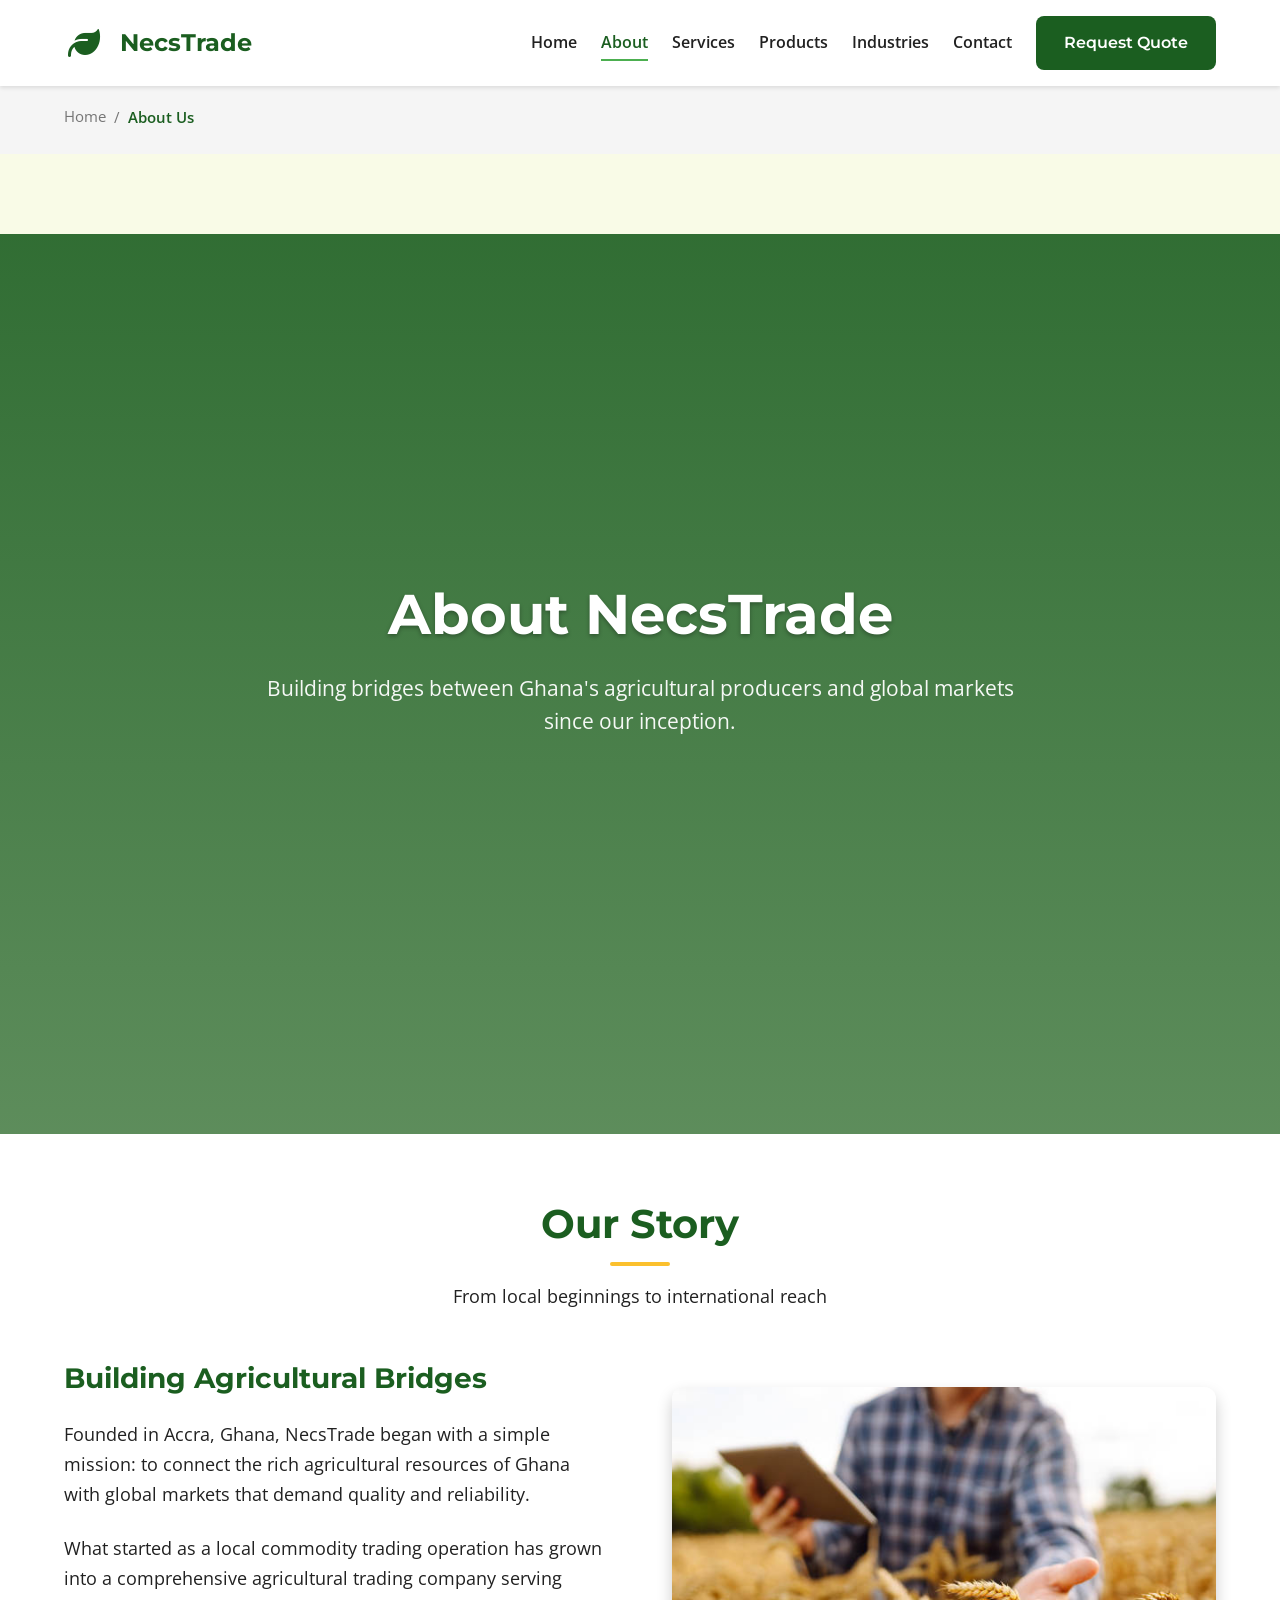
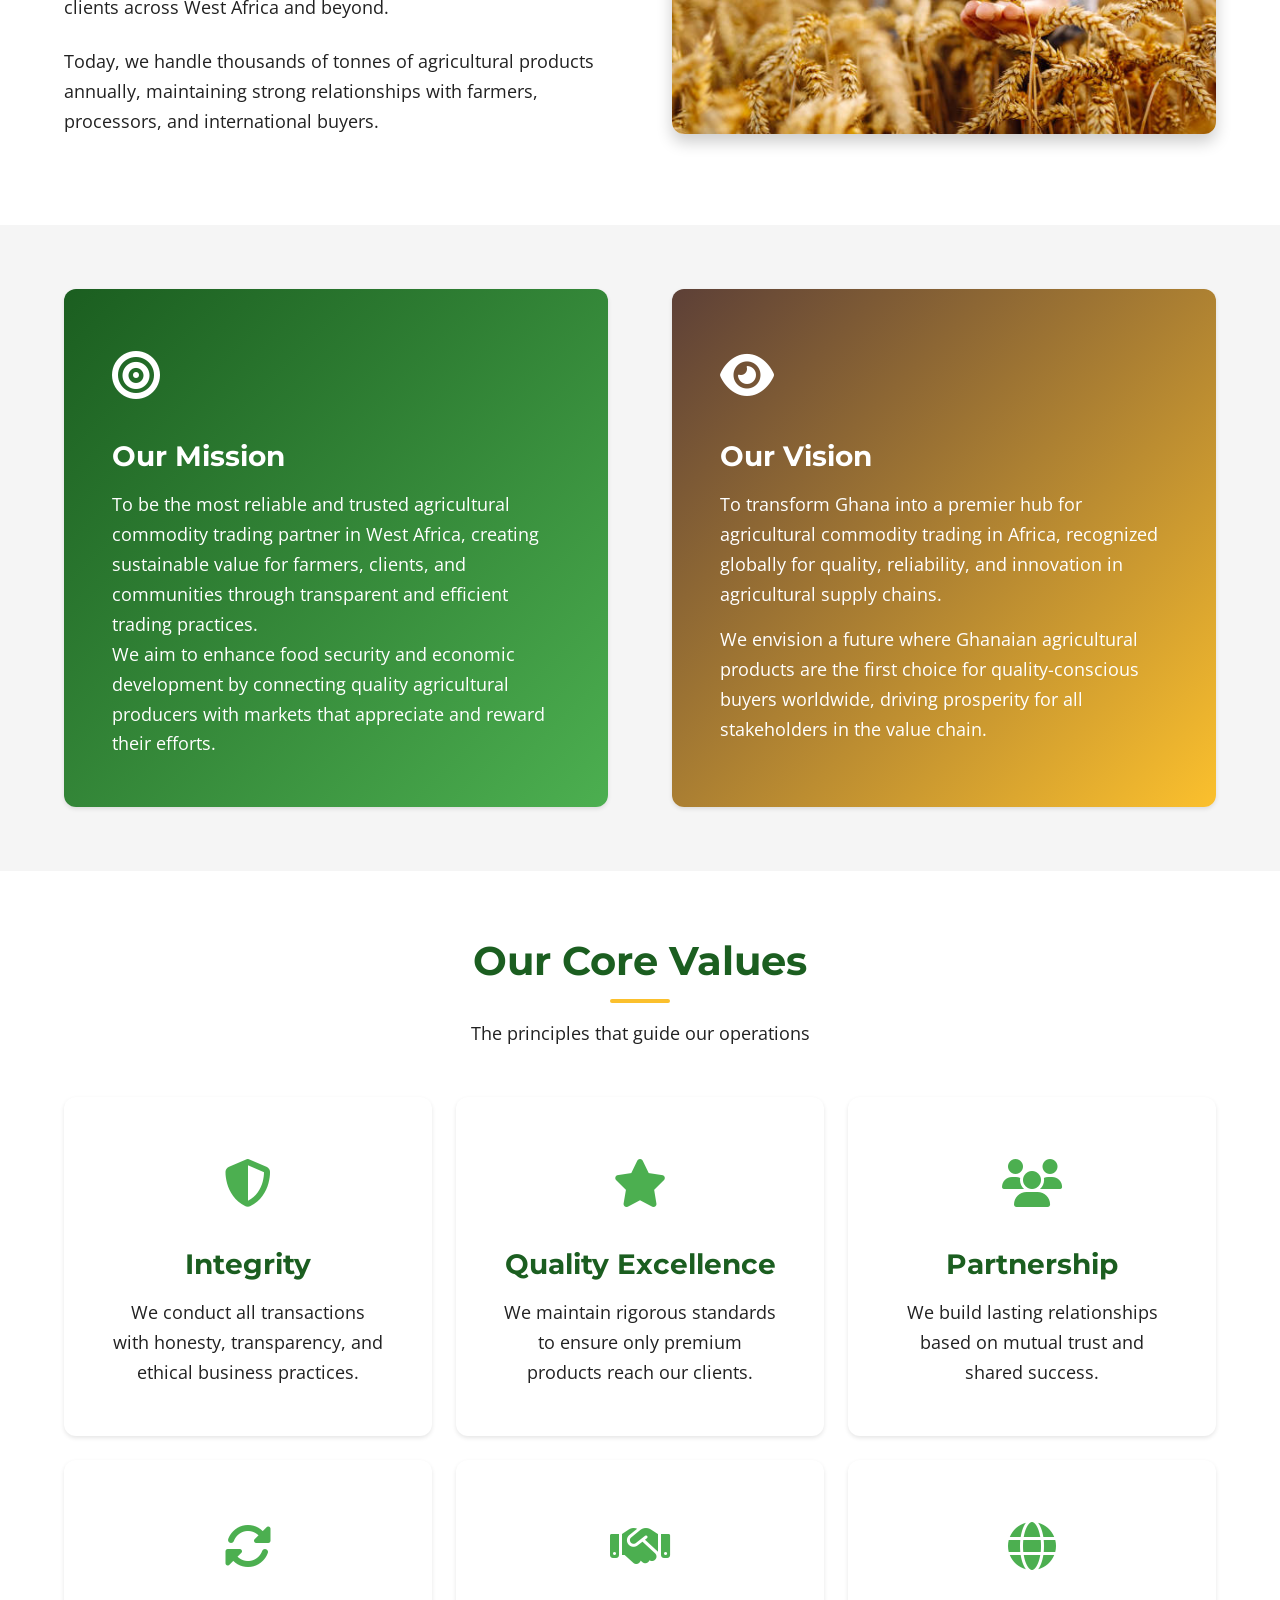
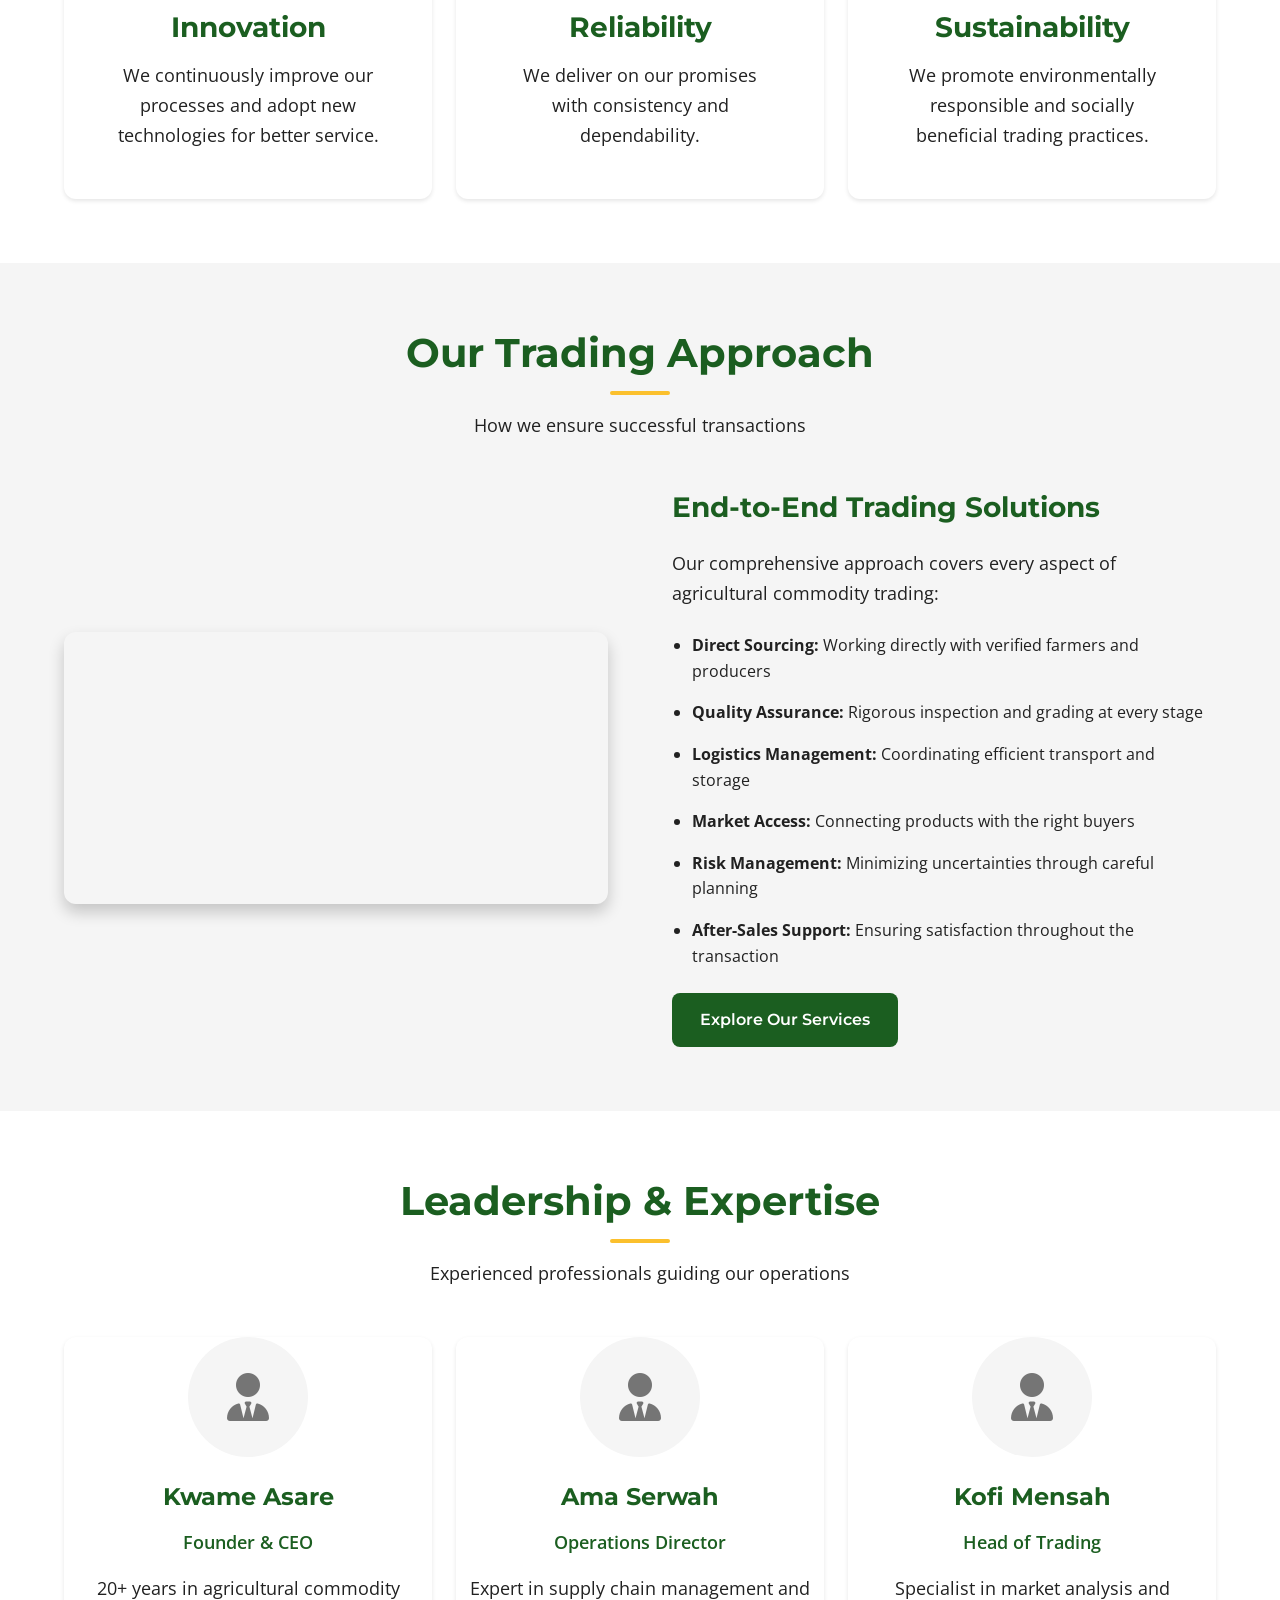
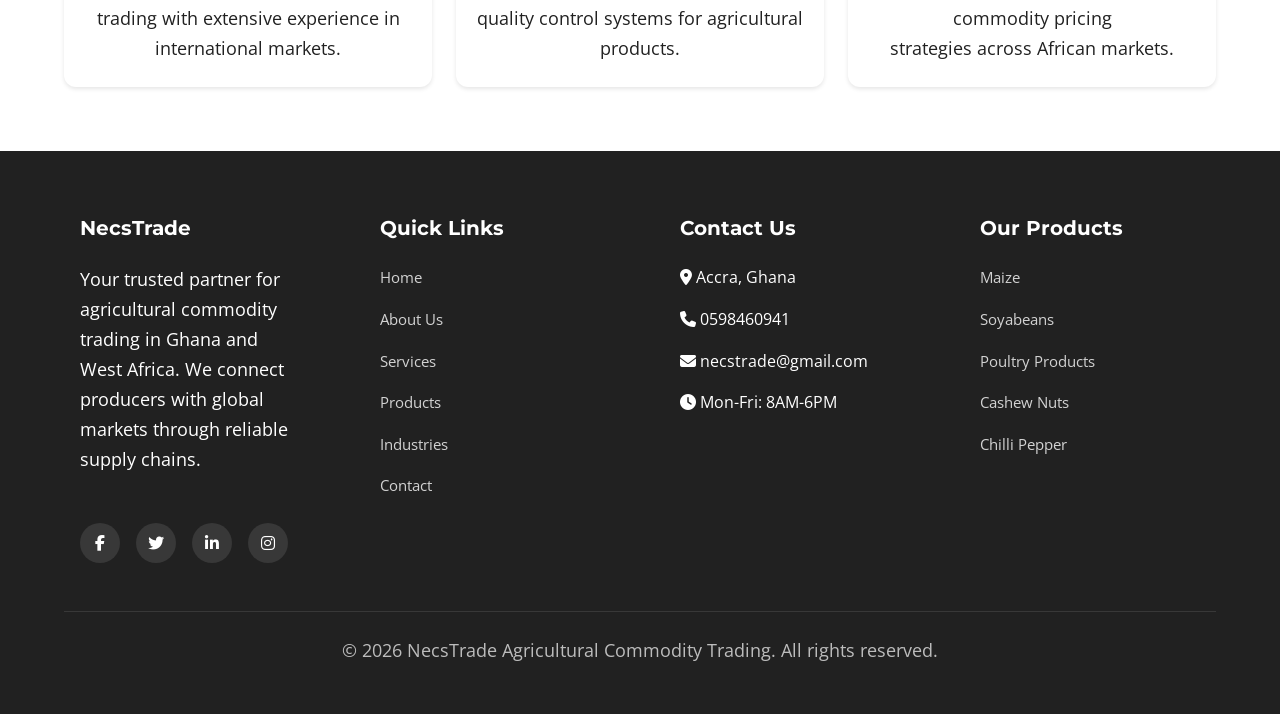
<file: about.html>
<!doctype html>
<html lang="en">
  <head>
    <meta charset="UTF-8" />
    <meta name="viewport" content="width=device-width, initial-scale=1.0" />
    <title>
      About NecsTrade - Agricultural Commodity Trading Company | Ghana
    </title>
    <meta
      name="description"
      content="Learn about NecsTrade, our mission, vision, values, and trading approach as a leading agricultural commodity trading company in Ghana."
    />

    <!-- Google Fonts -->
    <link rel="preconnect" href="https://fonts.googleapis.com" />
    <link rel="preconnect" href="https://fonts.gstatic.com" crossorigin />
    <link
      href="https://fonts.googleapis.com/css2?family=Montserrat:wght@400;500;600;700&family=Open+Sans:wght@400;500;600&display=swap"
      rel="stylesheet"
    />

    <!-- Font Awesome Icons -->
    <link
      rel="stylesheet"
      href="https://cdnjs.cloudflare.com/ajax/libs/font-awesome/6.4.0/css/all.min.css"
    />

    <!-- CSS -->
    <link rel="stylesheet" href="style.css" />

    <!-- Favicon -->
    <link rel="icon" type="image/x-icon" href="images/favicon.ico" />
  </head>
  <body>
    <!-- Loading Screen -->
    <div class="loading-screen">
      <div class="loader"></div>
      <p style="margin-top: 20px; color: var(--deep-green)">Loading...</p>
    </div>

    <!-- Header (same as index.html) -->
    <header class="header">
      <div class="container">
        <div class="logo">
          <div class="logo-img">
            <i
              class="fas fa-leaf"
              style="color: var(--deep-green); font-size: 2rem"
            ></i>
          </div>
          <span class="logo-text">NecsTrade</span>
        </div>

        <nav class="nav">
          <ul class="nav-links">
            <li><a href="index.html" class="nav-link">Home</a></li>
            <li><a href="about.html" class="nav-link active">About</a></li>
            <li><a href="services.html" class="nav-link">Services</a></li>
            <li><a href="products.html" class="nav-link">Products</a></li>
            <li><a href="industries.html" class="nav-link">Industries</a></li>
            <li><a href="contact.html" class="nav-link">Contact</a></li>
          </ul>
          <a href="#quoteModal" class="btn btn-primary request-quote-btn"
            >Request Quote</a
          >
        </nav>

        <div class="hamburger">
          <span></span>
          <span></span>
          <span></span>
        </div>
      </div>
    </header>

    <!-- Breadcrumb -->
    <section class="breadcrumb">
      <div class="container">
        <ul class="breadcrumb-links">
          <li><a href="index.html">Home</a></li>
          <li class="separator">/</li>
          <li class="current">About Us</li>
        </ul>
      </div>
    </section>

    <!-- Hero Section -->
    <section class="hero hero-inner">
      <div
        class="hero-overlay"
        style="
          background: linear-gradient(
            to bottom,
            rgba(27, 94, 32, 0.9) 0%,
            rgba(27, 94, 32, 0.7) 100%
          );
        "
      ></div>
      <div class="hero-content">
        <h1>About NecsTrade</h1>
        <p>
          Building bridges between Ghana's agricultural producers and global
          markets since our inception.
        </p>
      </div>
    </section>

    <!-- Company Background -->
    <section class="section section-light fade-in">
      <div class="container">
        <div class="section-title">
          <h2>Our Story</h2>
          <p>From local beginnings to international reach</p>
        </div>

        <div
          class="features-grid"
          style="
            grid-template-columns: 1fr 1fr;
            gap: var(--space-xl);
            align-items: center;
          "
        >
          <div>
            <h3 style="margin-bottom: var(--space-md)">
              Building Agricultural Bridges
            </h3>
            <p>
              Founded in Accra, Ghana, NecsTrade began with a simple mission: to
              connect the rich agricultural resources of Ghana with global
              markets that demand quality and reliability.
            </p>
            <p>
              What started as a local commodity trading operation has grown into
              a comprehensive agricultural trading company serving clients
              across West Africa and beyond.
            </p>
            <p>
              Today, we handle thousands of tonnes of agricultural products
              annually, maintaining strong relationships with farmers,
              processors, and international buyers.
            </p>
          </div>
          <div>
            <div
              style="
                border-radius: var(--radius-lg);
                overflow: hidden;
                box-shadow: var(--shadow-lg);
              "
            >
              <img
                src="images/checkagri.jpg"
                alt="NecsTrade agricultural trading operations in Ghana"
                style="width: 100%; height: auto; display: block"
              />
            </div>
          </div>
        </div>
      </div>
    </section>

    <!-- Mission & Vision -->
    <section class="section section-dark fade-in">
      <div class="container">
        <div
          class="features-grid"
          style="grid-template-columns: 1fr 1fr; gap: var(--space-xl)"
        >
          <div
            class="feature-card"
            style="
              background: linear-gradient(
                135deg,
                var(--deep-green),
                var(--leaf-green)
              );
              color: white;
              text-align: left;
            "
          >
            <div class="feature-icon" style="color: white">
              <i class="fas fa-bullseye"></i>
            </div>
            <h3 style="color: white">Our Mission</h3>
            <p>
              To be the most reliable and trusted agricultural commodity trading
              partner in West Africa, creating sustainable value for farmers,
              clients, and communities through transparent and efficient trading
              practices.
            </p>
            <p>
              We aim to enhance food security and economic development by
              connecting quality agricultural producers with markets that
              appreciate and reward their efforts.
            </p>
          </div>

          <div
            class="feature-card"
            style="
              background: linear-gradient(
                135deg,
                var(--earth-brown),
                var(--golden-yellow)
              );
              color: white;
              text-align: left;
            "
          >
            <div class="feature-icon" style="color: white">
              <i class="fas fa-eye"></i>
            </div>
            <h3 style="color: white">Our Vision</h3>
            <p>
              To transform Ghana into a premier hub for agricultural commodity
              trading in Africa, recognized globally for quality, reliability,
              and innovation in agricultural supply chains.
            </p>
            <p>
              We envision a future where Ghanaian agricultural products are the
              first choice for quality-conscious buyers worldwide, driving
              prosperity for all stakeholders in the value chain.
            </p>
          </div>
        </div>
      </div>
    </section>

    <!-- Core Values -->
    <section class="section section-light fade-in">
      <div class="container">
        <div class="section-title">
          <h2>Our Core Values</h2>
          <p>The principles that guide our operations</p>
        </div>

        <div class="features-grid">
          <div class="feature-card">
            <div class="feature-icon">
              <i class="fas fa-shield-alt"></i>
            </div>
            <h3>Integrity</h3>
            <p>
              We conduct all transactions with honesty, transparency, and
              ethical business practices.
            </p>
          </div>

          <div class="feature-card">
            <div class="feature-icon">
              <i class="fas fa-star"></i>
            </div>
            <h3>Quality Excellence</h3>
            <p>
              We maintain rigorous standards to ensure only premium products
              reach our clients.
            </p>
          </div>

          <div class="feature-card">
            <div class="feature-icon">
              <i class="fas fa-users"></i>
            </div>
            <h3>Partnership</h3>
            <p>
              We build lasting relationships based on mutual trust and shared
              success.
            </p>
          </div>

          <div class="feature-card">
            <div class="feature-icon">
              <i class="fas fa-sync-alt"></i>
            </div>
            <h3>Innovation</h3>
            <p>
              We continuously improve our processes and adopt new technologies
              for better service.
            </p>
          </div>

          <div class="feature-card">
            <div class="feature-icon">
              <i class="fas fa-handshake"></i>
            </div>
            <h3>Reliability</h3>
            <p>
              We deliver on our promises with consistency and dependability.
            </p>
          </div>

          <div class="feature-card">
            <div class="feature-icon">
              <i class="fas fa-globe"></i>
            </div>
            <h3>Sustainability</h3>
            <p>
              We promote environmentally responsible and socially beneficial
              trading practices.
            </p>
          </div>
        </div>
      </div>
    </section>

    <!-- Trading Approach -->
    <section class="section section-dark fade-in">
      <div class="container">
        <div class="section-title">
          <h2>Our Trading Approach</h2>
          <p>How we ensure successful transactions</p>
        </div>

        <div
          class="features-grid"
          style="
            grid-template-columns: 1fr 1fr;
            gap: var(--space-xl);
            align-items: center;
          "
        >
          <div>
            <video
              autoplay
              muted
              loop
              playsinline
              class="lazy"
              style="
                width: 100%;
                border-radius: var(--radius-lg);
                box-shadow: var(--shadow-lg);
              "
            >
              <source src="videos/video5.mp4" type="video/mp4" />
            </video>
          </div>
          <div>
            <h3 style="margin-bottom: var(--space-md)">
              End-to-End Trading Solutions
            </h3>
            <p>
              Our comprehensive approach covers every aspect of agricultural
              commodity trading:
            </p>
            <ul style="margin-bottom: var(--space-md); padding-left: 20px">
              <li style="margin-bottom: var(--space-sm)">
                <strong>Direct Sourcing:</strong> Working directly with verified
                farmers and producers
              </li>
              <li style="margin-bottom: var(--space-sm)">
                <strong>Quality Assurance:</strong> Rigorous inspection and
                grading at every stage
              </li>
              <li style="margin-bottom: var(--space-sm)">
                <strong>Logistics Management:</strong> Coordinating efficient
                transport and storage
              </li>
              <li style="margin-bottom: var(--space-sm)">
                <strong>Market Access:</strong> Connecting products with the
                right buyers
              </li>
              <li style="margin-bottom: var(--space-sm)">
                <strong>Risk Management:</strong> Minimizing uncertainties
                through careful planning
              </li>
              <li>
                <strong>After-Sales Support:</strong> Ensuring satisfaction
                throughout the transaction
              </li>
            </ul>
            <a href="services.html" class="btn btn-primary"
              >Explore Our Services</a
            >
          </div>
        </div>
      </div>
    </section>

    <!-- Team/Leadership Section -->
    <section class="section section-light fade-in">
      <div class="container">
        <div class="section-title">
          <h2>Leadership & Expertise</h2>
          <p>Experienced professionals guiding our operations</p>
        </div>

        <div class="products-grid">
          <div class="product-card" style="text-align: center">
            <div
              style="
                width: 120px;
                height: 120px;
                background: var(--light-gray);
                border-radius: 50%;
                margin: 0 auto var(--space-md);
                display: flex;
                align-items: center;
                justify-content: center;
              "
            >
              <i
                class="fas fa-user-tie"
                style="font-size: 3rem; color: var(--medium-gray)"
              ></i>
            </div>
            <h3 class="product-title">Kwame Asare</h3>
            <p
              style="
                color: var(--deep-green);
                font-weight: 600;
                margin-bottom: var(--space-sm);
              "
            >
              Founder & CEO
            </p>
            <p>
              20+ years in agricultural commodity <br />
              trading with extensive experience in international markets.
            </p>
          </div>

          <div class="product-card" style="text-align: center">
            <div
              style="
                width: 120px;
                height: 120px;
                background: var(--light-gray);
                border-radius: 50%;
                margin: 0 auto var(--space-md);
                display: flex;
                align-items: center;
                justify-content: center;
              "
            >
              <i
                class="fas fa-user-tie"
                style="font-size: 3rem; color: var(--medium-gray)"
              ></i>
            </div>
            <h3 class="product-title">Ama Serwah</h3>
            <p
              style="
                color: var(--deep-green);
                font-weight: 600;
                margin-bottom: var(--space-sm);
              "
            >
              Operations Director
            </p>
            <p>
              Expert in supply chain management and quality control systems for
              agricultural products.
            </p>
          </div>

          <div class="product-card" style="text-align: center">
            <div
              style="
                width: 120px;
                height: 120px;
                background: var(--light-gray);
                border-radius: 50%;
                margin: 0 auto var(--space-md);
                display: flex;
                align-items: center;
                justify-content: center;
              "
            >
              <i
                class="fas fa-user-tie"
                style="font-size: 3rem; color: var(--medium-gray)"
              ></i>
            </div>
            <h3 class="product-title">Kofi Mensah</h3>
            <p
              style="
                color: var(--deep-green);
                font-weight: 600;
                margin-bottom: var(--space-sm);
              "
            >
              Head of Trading
            </p>
            <p>
              Specialist in market analysis and commodity pricing <br />
              strategies across African markets.
            </p>
          </div>
        </div>
      </div>
    </section>

    <!-- Footer -->
    <footer class="footer">
      <div class="container">
        <div class="footer-grid">
          <div class="footer-col">
            <h3>NecsTrade</h3>
            <p>
              Your trusted partner for agricultural commodity trading in Ghana
              and West Africa. We connect producers with global markets through
              reliable supply chains.
            </p>
            <div class="social-links">
              <a href="#" class="social-link"
                ><i class="fab fa-facebook-f"></i
              ></a>
              <a href="#" class="social-link"><i class="fab fa-twitter"></i></a>
              <a href="#" class="social-link"
                ><i class="fab fa-linkedin-in"></i
              ></a>
              <a href="#" class="social-link"
                ><i class="fab fa-instagram"></i
              ></a>
            </div>
          </div>

          <div class="footer-col">
            <h3>Quick Links</h3>
            <ul class="footer-links">
              <li><a href="index.html">Home</a></li>
              <li><a href="about.html">About Us</a></li>
              <li><a href="services.html">Services</a></li>
              <li><a href="products.html">Products</a></li>
              <li><a href="industries.html">Industries</a></li>
              <li><a href="contact.html">Contact</a></li>
            </ul>
          </div>

          <div class="footer-col">
            <h3>Contact Us</h3>
            <ul class="footer-links">
              <li><i class="fas fa-map-marker-alt"></i> Accra, Ghana</li>
              <li><i class="fas fa-phone"></i> 0598460941</li>
              <li><i class="fas fa-envelope"></i> necstrade@gmail.com</li>
              <li><i class="fas fa-clock"></i> Mon-Fri: 8AM-6PM</li>
            </ul>
          </div>

          <div class="footer-col">
            <h3>Our Products</h3>
            <ul class="footer-links">
              <li><a href="products.html#maize">Maize</a></li>
              <li><a href="products.html#soyabeans">Soyabeans</a></li>
              <li><a href="products.html#poultry">Poultry Products</a></li>
              <li><a href="products.html#cashew">Cashew Nuts</a></li>
              <li><a href="products.html#pepper">Chilli Pepper</a></li>
            </ul>
          </div>
        </div>

        <div class="footer-bottom">
          <p>
            &copy; 2026 NecsTrade Agricultural Commodity Trading. All rights
            reserved.
          </p>
        </div>
      </div>
    </footer>

    <!-- Back to Top Button -->
    <div class="back-to-top">
      <i class="fas fa-chevron-up"></i>
    </div>

    <!-- Quote Request Modal -->
    <div class="modal" id="quoteModal">
      <div class="modal-content">
        <button class="modal-close">&times;</button>
        <h2 style="color: var(--deep-green)">Request a Quote</h2>
        <p>
          Fill in your details and commodity requirements for a customized
          quote.
        </p>

        <form id="quoteForm">
          <div class="form-group">
            <label for="quoteName" class="form-label">Full Name *</label>
            <input
              type="text"
              id="quoteName"
              name="name"
              class="form-control"
              required
            />
            <div class="error-message"></div>
          </div>

          <div class="form-group">
            <label for="quoteCompany" class="form-label">Company Name</label>
            <input
              type="text"
              id="quoteCompany"
              name="company"
              class="form-control"
            />
          </div>

          <div class="form-group">
            <label for="quoteEmail" class="form-label">Email Address *</label>
            <input
              type="email"
              id="quoteEmail"
              name="email"
              class="form-control"
              required
            />
            <div class="error-message"></div>
          </div>

          <div class="form-group">
            <label for="quotePhone" class="form-label">Phone Number *</label>
            <input
              type="tel"
              id="quotePhone"
              name="phone"
              class="form-control"
              required
            />
            <div class="error-message"></div>
          </div>

          <div class="form-group">
            <label for="quoteCommodity" class="form-label"
              >Commodity Interest *</label
            >
            <select
              id="quoteCommodity"
              name="commodity"
              class="form-control"
              required
            >
              <option value="">Select a commodity</option>
              <option value="maize">Maize</option>
              <option value="soyabeans">Soyabeans</option>
              <option value="cashew">Cashew Nuts</option>
              <option value="pepper">Chilli Pepper</option>
              <option value="sugar">Sugar</option>
              <option value="eggs">Eggs</option>
              <option value="chicken">Chicken</option>
              <option value="pork">Pork</option>
              <option value="other">Other</option>
            </select>
            <div class="error-message"></div>
          </div>

          <div class="form-group">
            <label for="quoteQuantity" class="form-label"
              >Quantity Requirement *</label
            >
            <input
              type="text"
              id="quoteQuantity"
              name="quantity"
              class="form-control"
              placeholder="e.g., 100 tonnes, 5000 kg"
              required
            />
            <div class="error-message"></div>
          </div>

          <div class="form-group">
            <label for="quoteMessage" class="form-label"
              >Additional Information</label
            >
            <textarea
              id="quoteMessage"
              name="message"
              class="form-control"
              rows="4"
              placeholder="Any specific requirements or details..."
            ></textarea>
          </div>

          <button type="submit" class="btn btn-primary" style="width: 100%">
            Request Quote
          </button>
        </form>
      </div>
    </div>

    <script src="script.js"></script>
  </body>
</html>
</file>
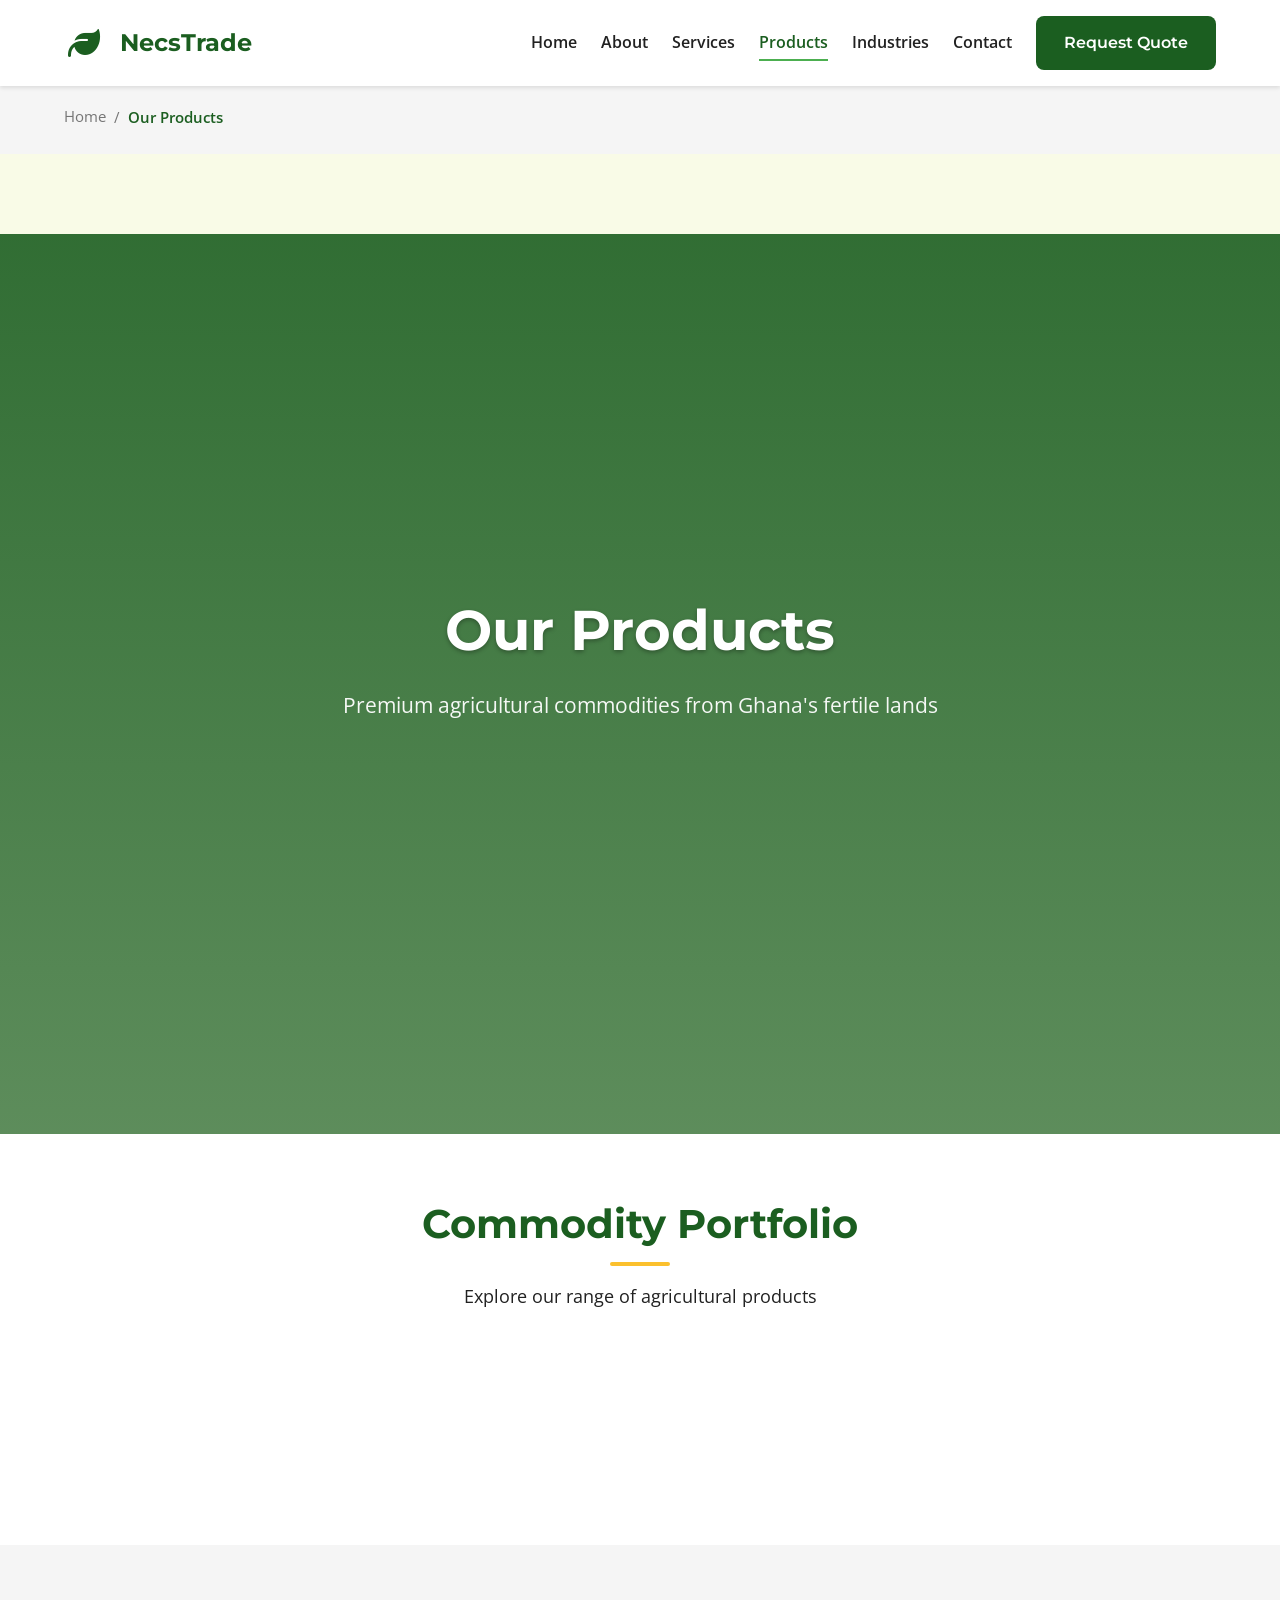
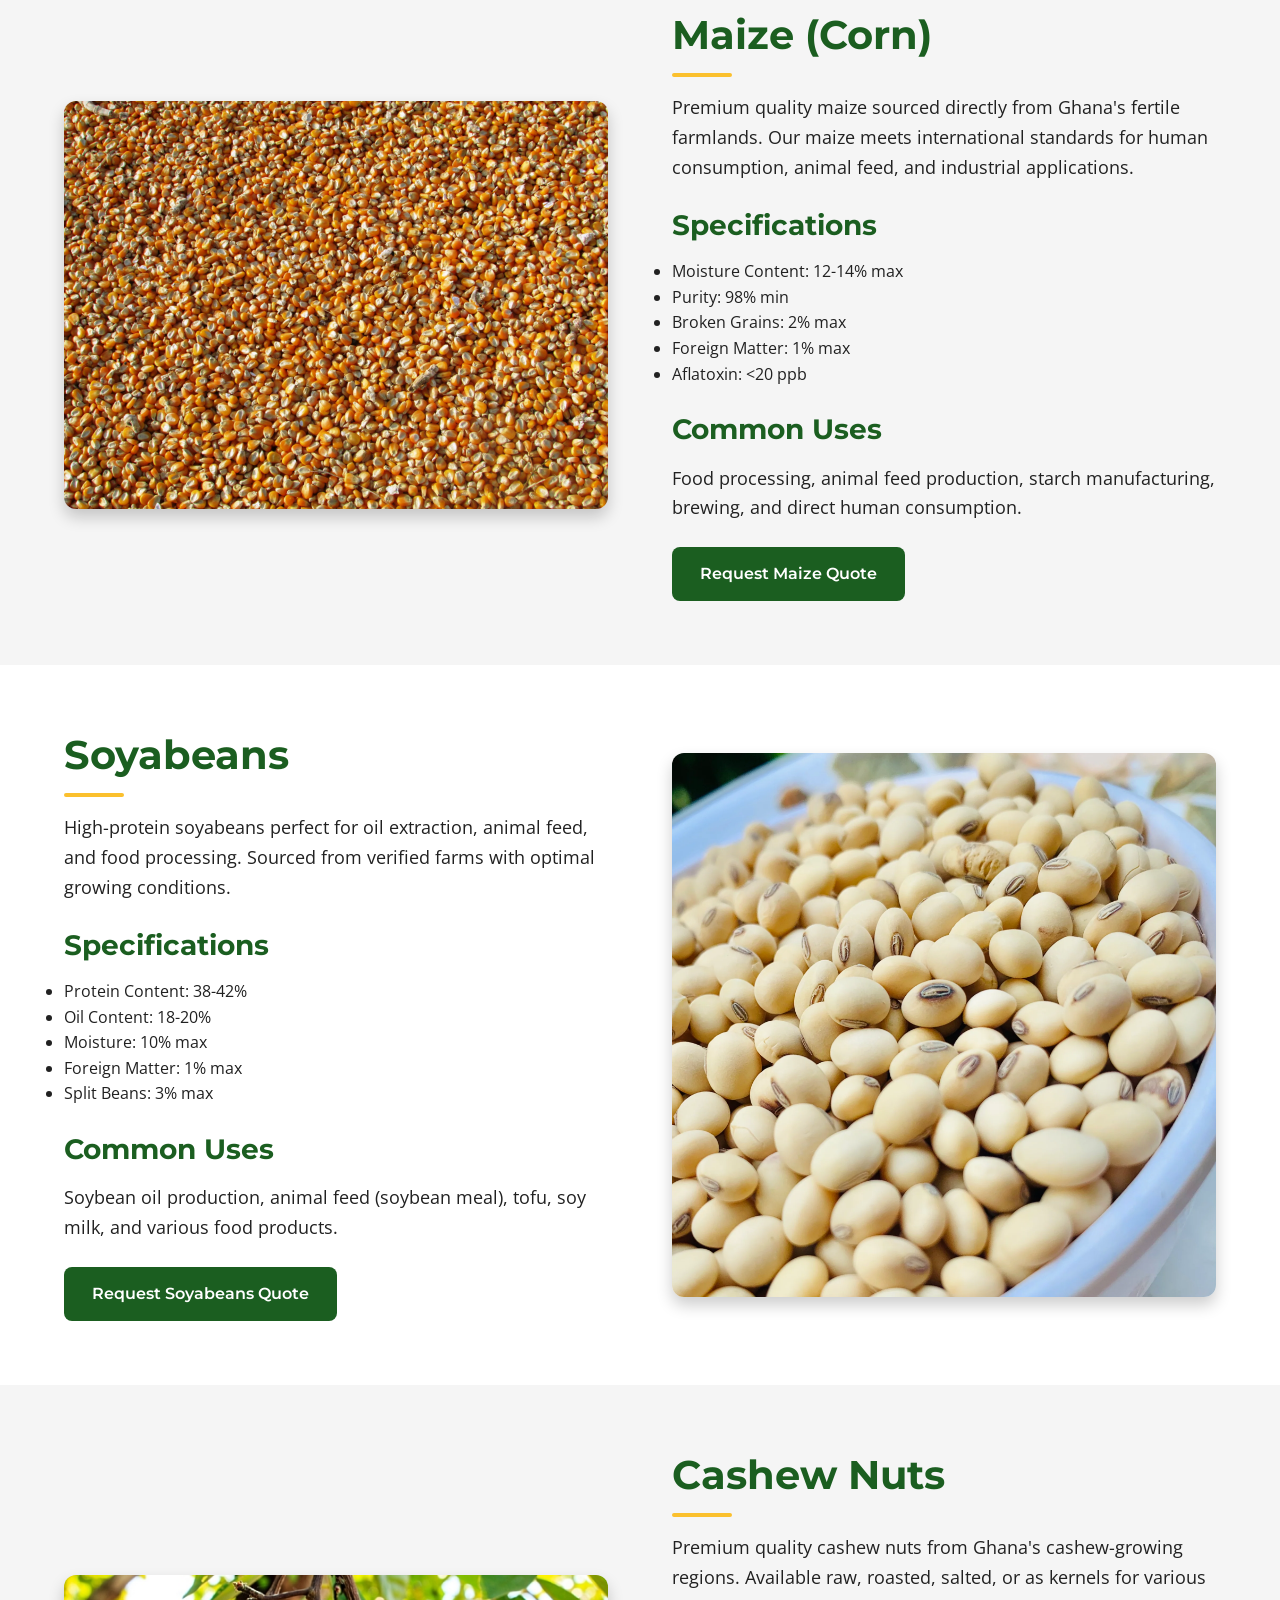
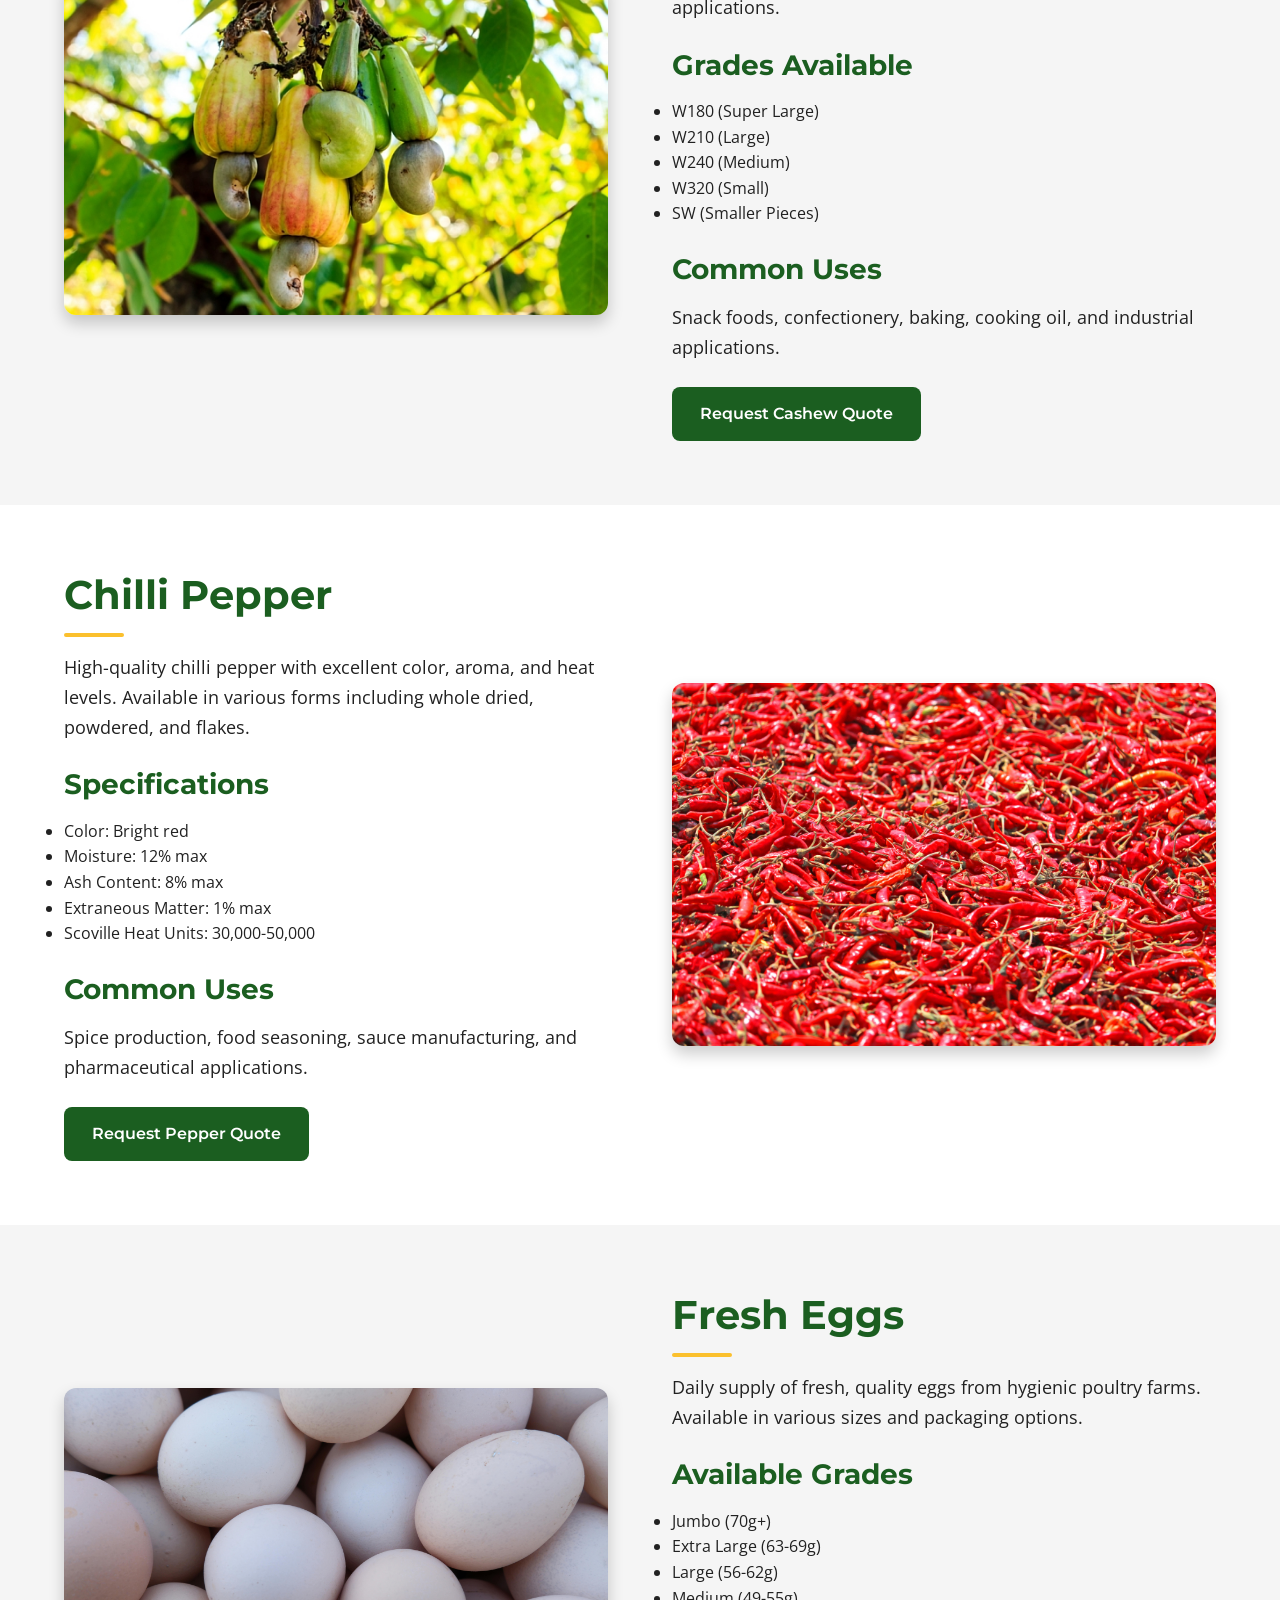
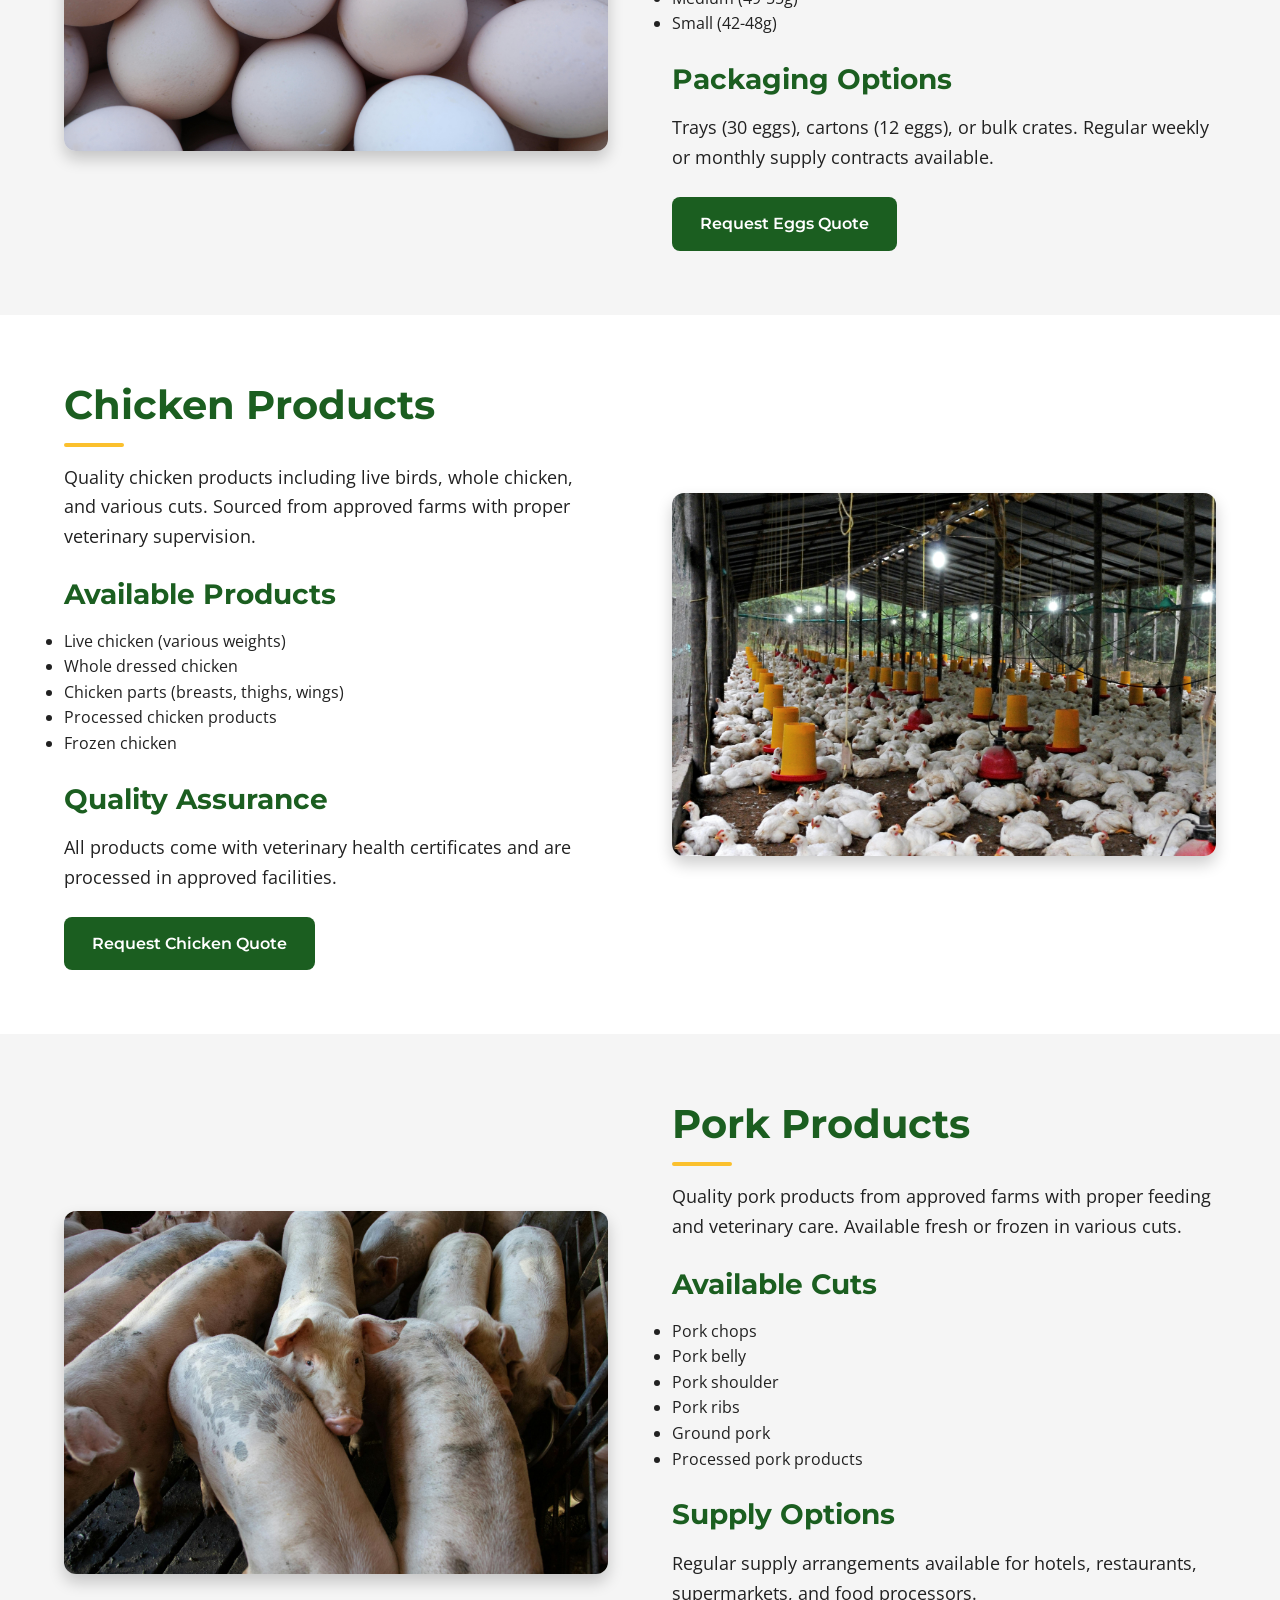
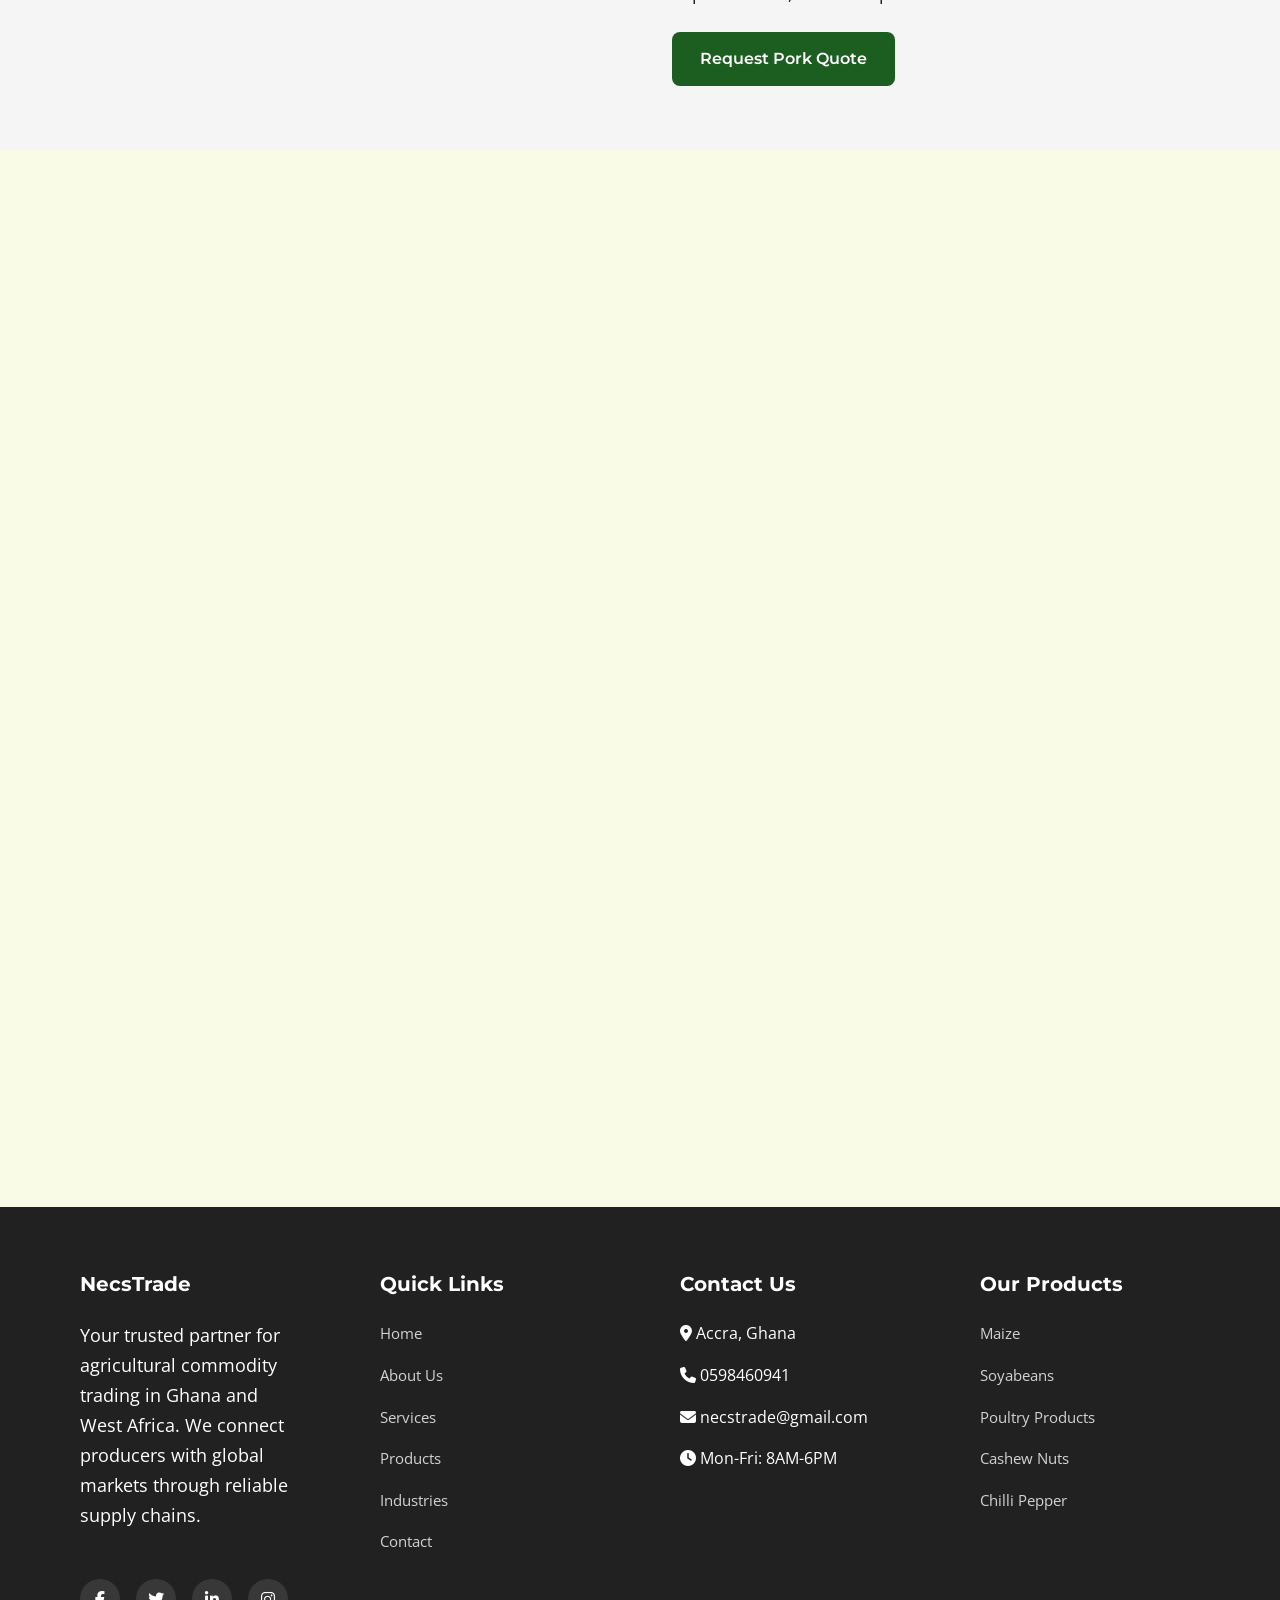
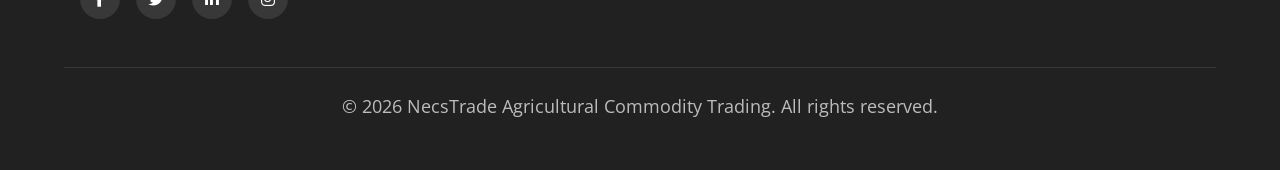
<file: products.html>
<!doctype html>
<html lang="en">
  <head>
    <meta charset="UTF-8" />
    <meta name="viewport" content="width=device-width, initial-scale=1.0" />
    <title>
      Our Products - Agricultural Commodities | Maize, Soyabeans, Poultry |
      NecsTrade
    </title>
    <meta
      name="description"
      content="Explore NecsTrade's premium agricultural commodities including maize, soyabeans, cashew, chilli pepper, poultry products, and livestock from Ghana."
    />

    <!-- Google Fonts -->
    <link rel="preconnect" href="https://fonts.googleapis.com" />
    <link rel="preconnect" href="https://fonts.gstatic.com" crossorigin />
    <link
      href="https://fonts.googleapis.com/css2?family=Montserrat:wght@400;500;600;700&family=Open+Sans:wght@400;500;600&display=swap"
      rel="stylesheet"
    />

    <!-- Font Awesome Icons -->
    <link
      rel="stylesheet"
      href="https://cdnjs.cloudflare.com/ajax/libs/font-awesome/6.4.0/css/all.min.css"
    />

    <!-- CSS -->
    <link rel="stylesheet" href="style.css" />

    <!-- Favicon -->
    <link rel="icon" type="image/x-icon" href="images/favicon.ico" />
  </head>
  <body>
    <!-- Loading Screen -->
    <div class="loading-screen">
      <div class="loader"></div>
      <p style="margin-top: 20px; color: var(--deep-green)">Loading...</p>
    </div>

    <!-- Header (same structure as index.html) -->
    <header class="header">
      <div class="container">
        <div class="logo">
          <div class="logo-img">
            <i
              class="fas fa-leaf"
              style="color: var(--deep-green); font-size: 2rem"
            ></i>
          </div>
          <span class="logo-text">NecsTrade</span>
        </div>

        <nav class="nav">
          <ul class="nav-links">
            <li><a href="index.html" class="nav-link active">Home</a></li>
            <li><a href="about.html" class="nav-link">About</a></li>
            <li><a href="services.html" class="nav-link">Services</a></li>
            <li><a href="products.html" class="nav-link">Products</a></li>
            <li><a href="industries.html" class="nav-link">Industries</a></li>
            <li><a href="contact.html" class="nav-link">Contact</a></li>
          </ul>
          <a href="#quoteModal" class="btn btn-primary request-quote-btn"
            >Request Quote</a
          >
        </nav>

        <div class="hamburger">
          <span></span>
          <span></span>
          <span></span>
        </div>
      </div>
    </header>

    <!-- Breadcrumb -->
    <section class="breadcrumb">
      <div class="container">
        <ul class="breadcrumb-links">
          <li><a href="index.html">Home</a></li>
          <li class="separator">/</li>
          <li class="current">Our Products</li>
        </ul>
      </div>
    </section>

    <!-- Hero Section -->
    <section class="hero hero-inner">
      <div
        class="hero-overlay"
        style="
          background: linear-gradient(
            to bottom,
            rgba(27, 94, 32, 0.9) 0%,
            rgba(27, 94, 32, 0.7) 100%
          );
        "
      ></div>
      <div class="hero-content">
        <h1>Our Products</h1>
        <p>Premium agricultural commodities from Ghana's fertile lands</p>
      </div>
    </section>

    <!-- Products Navigation -->
    <section class="section section-light fade-in">
      <div class="container">
        <div class="section-title">
          <h2>Commodity Portfolio</h2>
          <p>Explore our range of agricultural products</p>
        </div>

        <div
          style="
            display: flex;
            flex-wrap: wrap;
            gap: var(--space-sm);
            justify-content: center;
            margin-bottom: var(--space-xl);
          "
        >
          <a href="#maize" class="btn btn-outline">Maize</a>
          <a href="#soyabeans" class="btn btn-outline">Soyabeans</a>
          <a href="#cashew" class="btn btn-outline">Cashew</a>
          <a href="#pepper" class="btn btn-outline">Chilli Pepper</a>
          <a href="#sugar" class="btn btn-outline">Sugar</a>
          <a href="#eggs" class="btn btn-outline">Eggs</a>
          <a href="#chicken" class="btn btn-outline">Chicken</a>
          <a href="#pork" class="btn btn-outline">Pork</a>
        </div>
      </div>
    </section>

    <!-- Maize Product -->
    <section id="maize" class="section section-dark fade-in">
      <div class="container">
        <div
          class="features-grid"
          style="
            grid-template-columns: 1fr 1fr;
            gap: var(--space-xl);
            align-items: center;
          "
        >
          <div>
            <img
              src="images/maize.jpg"
              alt="High quality maize grains from Ghana"
              style="
                width: 100%;
                border-radius: var(--radius-lg);
                box-shadow: var(--shadow-lg);
              "
            />
          </div>
          <div>
            <h2>Maize (Corn)</h2>
            <p>
              Premium quality maize sourced directly from Ghana's fertile
              farmlands. Our maize meets international standards for human
              consumption, animal feed, and industrial applications.
            </p>

            <h3 style="margin-top: var(--space-md)">Specifications</h3>
            <ul style="margin-bottom: var(--space-md)">
              <li>Moisture Content: 12-14% max</li>
              <li>Purity: 98% min</li>
              <li>Broken Grains: 2% max</li>
              <li>Foreign Matter: 1% max</li>
              <li>Aflatoxin: <20 ppb</li>
            </ul>

            <h3>Common Uses</h3>
            <p>
              Food processing, animal feed production, starch manufacturing,
              brewing, and direct human consumption.
            </p>

            <div style="margin-top: var(--space-md)">
              <a href="#quoteModal" class="btn btn-primary request-quote-btn"
                >Request Maize Quote</a
              >
            </div>
          </div>
        </div>
      </div>
    </section>

    <!-- Soyabeans Product -->
    <section id="soyabeans" class="section section-light fade-in">
      <div class="container">
        <div
          class="features-grid"
          style="
            grid-template-columns: 1fr 1fr;
            gap: var(--space-xl);
            align-items: center;
          "
        >
          <div>
            <h2>Soyabeans</h2>
            <p>
              High-protein soyabeans perfect for oil extraction, animal feed,
              and food processing. Sourced from verified farms with optimal
              growing conditions.
            </p>

            <h3 style="margin-top: var(--space-md)">Specifications</h3>
            <ul style="margin-bottom: var(--space-md)">
              <li>Protein Content: 38-42%</li>
              <li>Oil Content: 18-20%</li>
              <li>Moisture: 10% max</li>
              <li>Foreign Matter: 1% max</li>
              <li>Split Beans: 3% max</li>
            </ul>

            <h3>Common Uses</h3>
            <p>
              Soybean oil production, animal feed (soybean meal), tofu, soy
              milk, and various food products.
            </p>

            <div style="margin-top: var(--space-md)">
              <a href="#quoteModal" class="btn btn-primary request-quote-btn"
                >Request Soyabeans Quote</a
              >
            </div>
          </div>
          <div>
            <img
              src="images/soyabeans1.webp"
              alt="Protein-rich soyabeans from Ghana"
              style="
                width: 100%;
                border-radius: var(--radius-lg);
                box-shadow: var(--shadow-lg);
              "
            />
          </div>
        </div>
      </div>
    </section>

    <!-- Cashew Product -->
    <section id="cashew" class="section section-dark fade-in">
      <div class="container">
        <div
          class="features-grid"
          style="
            grid-template-columns: 1fr 1fr;
            gap: var(--space-xl);
            align-items: center;
          "
        >
          <div>
            <img
              src="images/Cashew_nuts.jpg"
              alt="Premium cashew nuts from Ghana"
              style="
                width: 100%;
                border-radius: var(--radius-lg);
                box-shadow: var(--shadow-lg);
              "
            />
          </div>
          <div>
            <h2>Cashew Nuts</h2>
            <p>
              Premium quality cashew nuts from Ghana's cashew-growing regions.
              Available raw, roasted, salted, or as kernels for various
              applications.
            </p>

            <h3 style="margin-top: var(--space-md)">Grades Available</h3>
            <ul style="margin-bottom: var(--space-md)">
              <li>W180 (Super Large)</li>
              <li>W210 (Large)</li>
              <li>W240 (Medium)</li>
              <li>W320 (Small)</li>
              <li>SW (Smaller Pieces)</li>
            </ul>

            <h3>Common Uses</h3>
            <p>
              Snack foods, confectionery, baking, cooking oil, and industrial
              applications.
            </p>

            <div style="margin-top: var(--space-md)">
              <a href="#quoteModal" class="btn btn-primary request-quote-btn"
                >Request Cashew Quote</a
              >
            </div>
          </div>
        </div>
      </div>
    </section>

    <!-- Chilli Pepper Product -->
    <section id="pepper" class="section section-light fade-in">
      <div class="container">
        <div
          class="features-grid"
          style="
            grid-template-columns: 1fr 1fr;
            gap: var(--space-xl);
            align-items: center;
          "
        >
          <div>
            <h2>Chilli Pepper</h2>
            <p>
              High-quality chilli pepper with excellent color, aroma, and heat
              levels. Available in various forms including whole dried,
              powdered, and flakes.
            </p>

            <h3 style="margin-top: var(--space-md)">Specifications</h3>
            <ul style="margin-bottom: var(--space-md)">
              <li>Color: Bright red</li>
              <li>Moisture: 12% max</li>
              <li>Ash Content: 8% max</li>
              <li>Extraneous Matter: 1% max</li>
              <li>Scoville Heat Units: 30,000-50,000</li>
            </ul>

            <h3>Common Uses</h3>
            <p>
              Spice production, food seasoning, sauce manufacturing, and
              pharmaceutical applications.
            </p>

            <div style="margin-top: var(--space-md)">
              <a href="#quoteModal" class="btn btn-primary request-quote-btn"
                >Request Pepper Quote</a
              >
            </div>
          </div>
          <div>
            <img
              src="images/pepper.jpg"
              alt="Spicy chilli pepper from Ghana"
              style="
                width: 100%;
                border-radius: var(--radius-lg);
                box-shadow: var(--shadow-lg);
              "
            />
          </div>
        </div>
      </div>
    </section>

    <!-- Eggs Product -->
    <section id="eggs" class="section section-dark fade-in">
      <div class="container">
        <div
          class="features-grid"
          style="
            grid-template-columns: 1fr 1fr;
            gap: var(--space-xl);
            align-items: center;
          "
        >
          <div>
            <img
              src="images/egg.jpg"
              alt="Fresh eggs from Ghana"
              style="
                width: 100%;
                border-radius: var(--radius-lg);
                box-shadow: var(--shadow-lg);
              "
            />
          </div>
          <div>
            <h2>Fresh Eggs</h2>
            <p>
              Daily supply of fresh, quality eggs from hygienic poultry farms.
              Available in various sizes and packaging options.
            </p>

            <h3 style="margin-top: var(--space-md)">Available Grades</h3>
            <ul style="margin-bottom: var(--space-md)">
              <li>Jumbo (70g+)</li>
              <li>Extra Large (63-69g)</li>
              <li>Large (56-62g)</li>
              <li>Medium (49-55g)</li>
              <li>Small (42-48g)</li>
            </ul>

            <h3>Packaging Options</h3>
            <p>
              Trays (30 eggs), cartons (12 eggs), or bulk crates. Regular weekly
              or monthly supply contracts available.
            </p>

            <div style="margin-top: var(--space-md)">
              <a href="#quoteModal" class="btn btn-primary request-quote-btn"
                >Request Eggs Quote</a
              >
            </div>
          </div>
        </div>
      </div>
    </section>

    <!-- Chicken Product -->
    <section id="chicken" class="section section-light fade-in">
      <div class="container">
        <div
          class="features-grid"
          style="
            grid-template-columns: 1fr 1fr;
            gap: var(--space-xl);
            align-items: center;
          "
        >
          <div>
            <h2>Chicken Products</h2>
            <p>
              Quality chicken products including live birds, whole chicken, and
              various cuts. Sourced from approved farms with proper veterinary
              supervision.
            </p>

            <h3 style="margin-top: var(--space-md)">Available Products</h3>
            <ul style="margin-bottom: var(--space-md)">
              <li>Live chicken (various weights)</li>
              <li>Whole dressed chicken</li>
              <li>Chicken parts (breasts, thighs, wings)</li>
              <li>Processed chicken products</li>
              <li>Frozen chicken</li>
            </ul>

            <h3>Quality Assurance</h3>
            <p>
              All products come with veterinary health certificates and are
              processed in approved facilities.
            </p>

            <div style="margin-top: var(--space-md)">
              <a href="#quoteModal" class="btn btn-primary request-quote-btn"
                >Request Chicken Quote</a
              >
            </div>
          </div>
          <div>
            <img
              src="images/chicken2.jpg"
              alt="Quality chicken products from Ghana"
              style="
                width: 100%;
                border-radius: var(--radius-lg);
                box-shadow: var(--shadow-lg);
              "
            />
          </div>
        </div>
      </div>
    </section>

    <!-- Pork Product -->
    <section id="pork" class="section section-dark fade-in">
      <div class="container">
        <div
          class="features-grid"
          style="
            grid-template-columns: 1fr 1fr;
            gap: var(--space-xl);
            align-items: center;
          "
        >
          <div>
            <img
              src="images/pig.jpg"
              alt="Fresh pork products from Ghana"
              style="
                width: 100%;
                border-radius: var(--radius-lg);
                box-shadow: var(--shadow-lg);
              "
            />
          </div>
          <div>
            <h2>Pork Products</h2>
            <p>
              Quality pork products from approved farms with proper feeding and
              veterinary care. Available fresh or frozen in various cuts.
            </p>

            <h3 style="margin-top: var(--space-md)">Available Cuts</h3>
            <ul style="margin-bottom: var(--space-md)">
              <li>Pork chops</li>
              <li>Pork belly</li>
              <li>Pork shoulder</li>
              <li>Pork ribs</li>
              <li>Ground pork</li>
              <li>Processed pork products</li>
            </ul>

            <h3>Supply Options</h3>
            <p>
              Regular supply arrangements available for hotels, restaurants,
              supermarkets, and food processors.
            </p>

            <div style="margin-top: var(--space-md)">
              <a href="#quoteModal" class="btn btn-primary request-quote-btn"
                >Request Pork Quote</a
              >
            </div>
          </div>
        </div>
      </div>
    </section>

    <!-- Sugar Product -->
    <section id="sugar" class="section section-light fade-in">
      <div class="container">
        <div class="section-title">
          <h2>Sugar</h2>
          <p>High-quality refined sugar for various applications</p>
        </div>

        <div
          class="features-grid"
          style="
            grid-template-columns: 1fr 1fr;
            gap: var(--space-xl);
            align-items: center;
          "
        >
          <div>
            <h3>Product Description</h3>
            <p>
              Premium refined sugar suitable for food processing, beverage
              production, and retail distribution. Available in various
              granulation sizes and packaging options.
            </p>

            <h3 style="margin-top: var(--space-md)">Specifications</h3>
            <ul style="margin-bottom: var(--space-md)">
              <li>Polarization: 99.8° min</li>
              <li>Moisture: 0.04% max</li>
              <li>Ash Content: 0.04% max</li>
              <li>Color: 45 ICUMSA max</li>
              <li>Granulation: Various sizes available</li>
            </ul>

            <div style="margin-top: var(--space-md)">
              <a href="#quoteModal" class="btn btn-primary request-quote-btn"
                >Request Sugar Quote</a
              >
            </div>
          </div>
          <div>
            <img
              src="images/sugar.jpg"
              alt="Refined sugar from Ghana"
              style="
                width: 100%;
                border-radius: var(--radius-lg);
                box-shadow: var(--shadow-lg);
              "
            />
          </div>
        </div>
      </div>
    </section>

    <!-- Product Enquiry Section -->
    <section class="section section-dark fade-in">
      <div class="container">
        <div class="section-title">
          <h2>Product Enquiry</h2>
          <p>
            Interested in any of our products? Contact us for more information
          </p>
        </div>

        <div style="text-align: center">
          <a
            href="contact.html"
            class="btn btn-primary"
            style="margin-right: var(--space-sm)"
            >Contact Us</a
          >
          <a href="#quoteModal" class="btn btn-secondary request-quote-btn"
            >Request Bulk Quote</a
          >
        </div>
      </div>
    </section>

    <!-- Footer -->
    <footer class="footer">
      <div class="container">
        <div class="footer-grid">
          <div class="footer-col">
            <h3>NecsTrade</h3>
            <p>
              Your trusted partner for agricultural commodity trading in Ghana
              and West Africa. We connect producers with global markets through
              reliable supply chains.
            </p>
            <div class="social-links">
              <a href="#" class="social-link"
                ><i class="fab fa-facebook-f"></i
              ></a>
              <a href="#" class="social-link"><i class="fab fa-twitter"></i></a>
              <a href="#" class="social-link"
                ><i class="fab fa-linkedin-in"></i
              ></a>
              <a href="#" class="social-link"
                ><i class="fab fa-instagram"></i
              ></a>
            </div>
          </div>

          <div class="footer-col">
            <h3>Quick Links</h3>
            <ul class="footer-links">
              <li><a href="index.html">Home</a></li>
              <li><a href="about.html">About Us</a></li>
              <li><a href="services.html">Services</a></li>
              <li><a href="products.html">Products</a></li>
              <li><a href="industries.html">Industries</a></li>
              <li><a href="contact.html">Contact</a></li>
            </ul>
          </div>

          <div class="footer-col">
            <h3>Contact Us</h3>
            <ul class="footer-links">
              <li><i class="fas fa-map-marker-alt"></i> Accra, Ghana</li>
              <li><i class="fas fa-phone"></i> 0598460941</li>
              <li><i class="fas fa-envelope"></i> necstrade@gmail.com</li>
              <li><i class="fas fa-clock"></i> Mon-Fri: 8AM-6PM</li>
            </ul>
          </div>

          <div class="footer-col">
            <h3>Our Products</h3>
            <ul class="footer-links">
              <li><a href="products.html#maize">Maize</a></li>
              <li><a href="products.html#soyabeans">Soyabeans</a></li>
              <li><a href="products.html#poultry">Poultry Products</a></li>
              <li><a href="products.html#cashew">Cashew Nuts</a></li>
              <li><a href="products.html#pepper">Chilli Pepper</a></li>
            </ul>
          </div>
        </div>

        <div class="footer-bottom">
          <p>
            &copy; 2026 NecsTrade Agricultural Commodity Trading. All rights
            reserved.
          </p>
        </div>
      </div>
    </footer>

    <!-- Back to Top Button -->
    <div class="back-to-top">
      <i class="fas fa-chevron-up"></i>
    </div>

    <!-- Quote Request Modal -->
    <div class="modal" id="quoteModal">
      <div class="modal-content">
        <button class="modal-close">&times;</button>
        <h2 style="color: var(--deep-green)">Request a Quote</h2>
        <p>
          Fill in your details and commodity requirements for a customized
          quote.
        </p>

        <form id="quoteForm">
          <div class="form-group">
            <label for="quoteName" class="form-label">Full Name *</label>
            <input
              type="text"
              id="quoteName"
              name="name"
              class="form-control"
              required
            />
            <div class="error-message"></div>
          </div>

          <div class="form-group">
            <label for="quoteCompany" class="form-label">Company Name</label>
            <input
              type="text"
              id="quoteCompany"
              name="company"
              class="form-control"
            />
          </div>

          <div class="form-group">
            <label for="quoteEmail" class="form-label">Email Address *</label>
            <input
              type="email"
              id="quoteEmail"
              name="email"
              class="form-control"
              required
            />
            <div class="error-message"></div>
          </div>

          <div class="form-group">
            <label for="quotePhone" class="form-label">Phone Number *</label>
            <input
              type="tel"
              id="quotePhone"
              name="phone"
              class="form-control"
              required
            />
            <div class="error-message"></div>
          </div>

          <div class="form-group">
            <label for="quoteCommodity" class="form-label"
              >Commodity Interest *</label
            >
            <select
              id="quoteCommodity"
              name="commodity"
              class="form-control"
              required
            >
              <option value="">Select a commodity</option>
              <option value="maize">Maize</option>
              <option value="soyabeans">Soyabeans</option>
              <option value="cashew">Cashew Nuts</option>
              <option value="pepper">Chilli Pepper</option>
              <option value="sugar">Sugar</option>
              <option value="eggs">Eggs</option>
              <option value="chicken">Chicken</option>
              <option value="pork">Pork</option>
              <option value="other">Other</option>
            </select>
            <div class="error-message"></div>
          </div>

          <div class="form-group">
            <label for="quoteQuantity" class="form-label"
              >Quantity Requirement *</label
            >
            <input
              type="text"
              id="quoteQuantity"
              name="quantity"
              class="form-control"
              placeholder="e.g., 100 tonnes, 5000 kg"
              required
            />
            <div class="error-message"></div>
          </div>

          <div class="form-group">
            <label for="quoteMessage" class="form-label"
              >Additional Information</label
            >
            <textarea
              id="quoteMessage"
              name="message"
              class="form-control"
              rows="4"
              placeholder="Any specific requirements or details..."
            ></textarea>
          </div>

          <button type="submit" class="btn btn-primary" style="width: 100%">
            Request Quote
          </button>
        </form>
      </div>
    </div>

    <!-- JavaScript -->
    <script src="script.js"></script>
  </body>
</html>
</file>
<file: style.css>
/* ===== CSS VARIABLES ===== */
:root {
  /* Color Palette */
  --deep-green: #1b5e20;
  --leaf-green: #4caf50;
  --earth-brown: #5d4037;
  --golden-yellow: #fbc02d;
  --cream-white: #f9fbe7;
  --charcoal: #212121;
  --light-gray: #f5f5f5;
  --medium-gray: #757575;

  /* Typography */
  --font-primary: "Montserrat", sans-serif;
  --font-secondary: "Open Sans", sans-serif;

  /* Spacing */
  --space-xs: 0.5rem;
  --space-sm: 1rem;
  --space-md: 1.5rem;
  --space-lg: 3rem;
  --space-xl: 4rem;

  /* Border Radius */
  --radius-sm: 4px;
  --radius-md: 8px;
  --radius-lg: 12px;

  /* Shadows */
  --shadow-sm: 0 2px 4px rgba(0, 0, 0, 0.1);
  --shadow-md: 0 4px 8px rgba(0, 0, 0, 0.15);
  --shadow-lg: 0 8px 16px rgba(0, 0, 0, 0.2);

  /* Transitions */
  --transition-fast: 0.3s ease;
  --transition-normal: 0.5s ease;
}

/* ===== RESET & BASE STYLES ===== */
* {
  margin: 0;
  padding: 0;
  box-sizing: border-box;
}

html {
  scroll-behavior: smooth;
  font-size: 16px;
}

body {
  font-family: var(--font-secondary);
  color: var(--charcoal);
  line-height: 1.6;
  background-color: var(--cream-white);
  overflow-x: hidden;
  -webkit-font-smoothing: antialiased;
  -moz-osx-font-smoothing: grayscale;
}

.container {
  width: 100%;
  max-width: 1200px;
  margin: 0 auto;
  padding: 0 var(--space-md);
}

/* ===== FLEX UTILITIES ===== */
.flex {
  display: flex;
}

.flex-col {
  flex-direction: column;
}

.flex-row {
  flex-direction: row;
}

.flex-wrap {
  flex-wrap: wrap;
}

.flex-nowrap {
  flex-wrap: nowrap;
}

.items-center {
  align-items: center;
}

.items-start {
  align-items: flex-start;
}

.items-end {
  align-items: flex-end;
}

.justify-center {
  justify-content: center;
}

.justify-between {
  justify-content: space-between;
}

.justify-start {
  justify-content: flex-start;
}

.justify-end {
  justify-content: flex-end;
}

.flex-1 {
  flex: 1;
}

.flex-auto {
  flex: 1 1 auto;
}

/* ===== TYPOGRAPHY ===== */
h1,
h2,
h3,
h4,
h5,
h6 {
  font-family: var(--font-primary);
  font-weight: 700;
  line-height: 1.3;
  color: var(--deep-green);
  margin-bottom: var(--space-sm);
}

h1 {
  font-size: clamp(2rem, 5vw, 3.5rem);
}

h2 {
  font-size: clamp(1.5rem, 4vw, 2.5rem);
  position: relative;
  padding-bottom: var(--space-sm);
}

h2:after {
  content: "";
  position: absolute;
  bottom: 0;
  left: 0;
  width: 60px;
  height: 4px;
  background: var(--golden-yellow);
  border-radius: 2px;
}

h3 {
  font-size: clamp(1.25rem, 3vw, 1.75rem);
}

p {
  margin-bottom: var(--space-md);
  font-size: clamp(1rem, 2.5vw, 1.1rem);
  line-height: 1.7;
}

.section-title {
  text-align: center;
  margin-bottom: var(--space-lg);
}

.section-title h2:after {
  left: 50%;
  transform: translateX(-50%);
}

/* ===== BUTTONS ===== */
.btn {
  display: inline-flex;
  align-items: center;
  justify-content: center;
  padding: 0.875rem 1.75rem;
  border-radius: var(--radius-md);
  text-decoration: none;
  font-weight: 600;
  font-size: 1rem;
  transition: all var(--transition-fast);
  cursor: pointer;
  border: none;
  font-family: var(--font-primary);
  text-align: center;
  min-height: 48px;
  white-space: nowrap;
}

.btn-primary {
  background-color: var(--deep-green);
  color: white;
}

.btn-primary:hover {
  background-color: var(--leaf-green);
  transform: translateY(-2px);
  box-shadow: var(--shadow-md);
}

.btn-secondary {
  background-color: var(--golden-yellow);
  color: var(--charcoal);
}

.btn-secondary:hover {
  background-color: #e6b400;
  transform: translateY(-2px);
  box-shadow: var(--shadow-md);
}

.btn-outline {
  background-color: transparent;
  color: white;
  border: 2px solid white;
}

.btn-outline:hover {
  background-color: var(--deep-green);
  color: white;
  transform: translateY(-2px);
}

/* ===== HEADER & NAVIGATION ===== */
.header {
  position: fixed;
  top: 0;
  left: 0;
  width: 100%;
  background-color: white;
  box-shadow: var(--shadow-sm);
  z-index: 1000;
  transition: all var(--transition-fast);
}

.header.scrolled {
  background-color: rgba(255, 255, 255, 0.95);
  backdrop-filter: blur(10px);
}

.header .container {
  display: flex;
  justify-content: space-between;
  align-items: center;
  padding: 1rem var(--space-md);
  min-height: 80px;
}

.logo {
  display: flex;
  align-items: center;
  gap: var(--space-sm);
  text-decoration: none;
}

.logo-img {
  height: 40px;
  width: 40px;
  display: flex;
  align-items: center;
  justify-content: center;
}

.logo-text {
  font-family: var(--font-primary);
  font-size: 1.5rem;
  font-weight: 700;
  color: var(--deep-green);
}

.nav {
  display: flex;
  align-items: center;
  gap: var(--space-md);
}

.nav-links {
  display: flex;
  gap: var(--space-md);
  list-style: none;
}

.nav-link {
  text-decoration: none;
  color: var(--charcoal);
  font-weight: 600;
  font-size: 1rem;
  position: relative;
  padding: 0.5rem 0;
  transition: color var(--transition-fast);
}

.nav-link:after {
  content: "";
  position: absolute;
  bottom: 0;
  left: 0;
  width: 0;
  height: 2px;
  background-color: var(--leaf-green);
  transition: width var(--transition-fast);
}

.nav-link:hover:after,
.nav-link.active:after {
  width: 100%;
}

.nav-link:hover,
.nav-link.active {
  color: var(--deep-green);
}

.hamburger {
  display: none;
  flex-direction: column;
  cursor: pointer;
  gap: 4px;
  padding: 0.5rem;
  background: none;
  border: none;
}

.hamburger span {
  width: 24px;
  height: 3px;
  background-color: var(--deep-green);
  border-radius: 2px;
  transition: var(--transition-fast);
}

.hamburger.active span:nth-child(1) {
  transform: rotate(45deg) translate(6px, 6px);
}

.hamburger.active span:nth-child(2) {
  opacity: 0;
}

.hamburger.active span:nth-child(3) {
  transform: rotate(-45deg) translate(6px, -6px);
}

/* ===== HERO SECTION ===== */
.hero {
  position: relative;
  height: 100vh;
  min-height: 600px;
  max-height: 900px;
  display: flex;
  align-items: center;
  justify-content: center;
  overflow: hidden;
  margin-top: 80px;
  padding: var(--space-md);
}

.hero-video {
  position: absolute;
  top: 50%;
  left: 50%;
  min-width: 100%;
  min-height: 100%;
  width: auto;
  height: auto;
  transform: translate(-50%, -50%);
  object-fit: cover;
  z-index: -2;
}

.hero-overlay {
  position: absolute;
  top: 0;
  left: 0;
  width: 100%;
  height: 100%;
  background: linear-gradient(
    to bottom,
    rgba(27, 94, 32, 0.85) 0%,
    rgba(27, 94, 32, 0.7) 100%
  );
  z-index: -1;
}

.hero-content {
  width: 100%;
  max-width: 1200px;
  padding: var(--space-xl) var(--space-md);
  z-index: 1;
  color: white;
  text-align: center;
  display: flex;
  flex-direction: column;
  align-items: center;
  justify-content: center;
}

.hero h1 {
  font-size: clamp(1.75rem, 6vw, 3.5rem);
  color: white;
  margin-bottom: var(--space-md);
  line-height: 1.2;
  text-shadow: 0 2px 4px rgba(0, 0, 0, 0.3);
  font-weight: 700;
}

.hero p {
  font-size: clamp(1rem, 3vw, 1.3rem);
  margin-bottom: var(--space-lg);
  color: rgba(255, 255, 255, 0.95);
  max-width: 800px;
  margin-left: auto;
  margin-right: auto;
  line-height: 1.6;
}

.hero-buttons {
  display: flex;
  gap: var(--space-sm);
  justify-content: center;
  flex-wrap: wrap;
  width: 100%;
}

.hero-buttons .btn {
  padding: 0.875rem 1.75rem;
  font-size: clamp(0.875rem, 2vw, 1rem);
  min-width: 160px;
}

/* ===== STATS SECTION ===== */
.stats {
  background-color: white;
  padding: var(--space-xl) 0;
}

.stats-grid {
  display: grid;
  grid-template-columns: repeat(4, 1fr);
  gap: var(--space-md);
  text-align: center;
}

.stat-item {
  padding: var(--space-md);
}

.stat-number {
  font-size: clamp(2rem, 5vw, 3rem);
  font-weight: 700;
  color: var(--deep-green);
  margin-bottom: var(--space-sm);
  display: block;
  line-height: 1;
}

.stat-text {
  font-size: clamp(1rem, 2.5vw, 1.2rem);
  color: var(--medium-gray);
  font-weight: 600;
  line-height: 1.4;
}

/* ===== SECTIONS COMMON ===== */
.section {
  padding: var(--space-xl) 0;
}

.section-light {
  background-color: white;
}

.section-dark {
  background-color: var(--light-gray);
}

/* ===== PRODUCT CARDS ===== */
.products-grid {
  display: grid;
  grid-template-columns: repeat(auto-fill, minmax(280px, 1fr));
  gap: var(--space-md);
  width: 100%;
}

.product-card {
  background: white;
  border-radius: var(--radius-lg);
  overflow: hidden;
  box-shadow: var(--shadow-sm);
  transition: all var(--transition-fast);
  display: flex;
  flex-direction: column;
  height: 100%;
}

.product-card:hover {
  transform: translateY(-8px);
  box-shadow: var(--shadow-lg);
}

.product-img {
  width: 100%;
  height: 200px;
  object-fit: cover;
  transition: var(--transition-fast);
  display: block;
}

.product-content {
  padding: var(--space-md);
  flex: 1;
  display: flex;
  flex-direction: column;
}

.product-title {
  font-size: 1.5rem;
  margin-bottom: var(--space-sm);
  line-height: 1.3;
}

.product-card .btn {
  margin-top: auto;
  align-self: flex-start;
}

/* ===== FEATURES GRID ===== */
.features-grid {
  display: grid;
  grid-template-columns: repeat(auto-fit, minmax(300px, 1fr));
  gap: var(--space-md);
  width: 100%;
}

.feature-card {
  background: white;
  padding: var(--space-lg);
  border-radius: var(--radius-lg);
  text-align: center;
  box-shadow: var(--shadow-sm);
  transition: all var(--transition-fast);
  height: 100%;
  display: flex;
  flex-direction: column;
}

.feature-card:hover {
  transform: translateY(-5px);
  box-shadow: var(--shadow-md);
}

.feature-icon {
  font-size: clamp(2.5rem, 5vw, 3rem);
  color: var(--leaf-green);
  margin-bottom: var(--space-md);
  transition: var(--transition-fast);
}

.feature-card h3 {
  margin-bottom: var(--space-sm);
}

.feature-card p {
  flex: 1;
  margin-bottom: 0;
}

/* ===== TWO COLUMN LAYOUT ===== */
.two-column {
  display: grid;
  grid-template-columns: 1fr 1fr;
  gap: var(--space-xl);
  align-items: center;
}

.two-column.reverse > :first-child {
  order: 2;
}

.two-column.reverse > :last-child {
  order: 1;
}

/* ===== CONTACT FORM ===== */
.contact-form {
  background: white;
  padding: var(--space-lg);
  border-radius: var(--radius-lg);
  box-shadow: var(--shadow-md);
  width: 100%;
}

.form-group {
  margin-bottom: var(--space-md);
  width: 100%;
}

.form-label {
  display: block;
  margin-bottom: var(--space-xs);
  font-weight: 600;
  color: var(--charcoal);
  font-size: 0.95rem;
}

.form-control {
  width: 100%;
  padding: 0.875rem;
  border: 2px solid #e0e0e0;
  border-radius: var(--radius-md);
  font-family: var(--font-secondary);
  font-size: 1rem;
  transition: var(--transition-fast);
  min-height: 48px;
}

.form-control:focus {
  outline: none;
  border-color: var(--leaf-green);
  box-shadow: 0 0 0 3px rgba(76, 175, 80, 0.1);
}

.form-control.error {
  border-color: #f44336;
}

.error-message {
  color: #f44336;
  font-size: 0.875rem;
  margin-top: 0.25rem;
  display: none;
}

.error-message.show {
  display: block;
}

textarea.form-control {
  min-height: 120px;
  resize: vertical;
}

/* ===== FOOTER ===== */
.footer {
  background-color: var(--charcoal);
  color: white;
  padding: var(--space-xl) 0 var(--space-md);
}

.footer-grid {
  display: grid;
  grid-template-columns: repeat(4, 1fr);
  gap: var(--space-lg);
  margin-bottom: var(--space-lg);
}

.footer-col {
  padding: 0 var(--space-sm);
  display: flex;
  flex-direction: column;
}

.footer-col h3 {
  color: white;
  margin-bottom: var(--space-md);
  font-size: 1.25rem;
}

.footer-links {
  list-style: none;
  padding: 0;
  flex: 1;
}

.footer-links li {
  margin-bottom: var(--space-sm);
}

.footer-links a {
  color: rgba(255, 255, 255, 0.8);
  text-decoration: none;
  transition: var(--transition-fast);
  display: inline-block;
  font-size: 0.95rem;
}

.footer-links a:hover {
  color: var(--golden-yellow);
  transform: translateX(5px);
}

.social-links {
  display: flex;
  gap: var(--space-sm);
  margin-top: var(--space-md);
  flex-wrap: wrap;
}

.social-link {
  display: inline-flex;
  align-items: center;
  justify-content: center;
  width: 40px;
  height: 40px;
  background-color: rgba(255, 255, 255, 0.1);
  border-radius: 50%;
  color: white;
  text-decoration: none;
  transition: var(--transition-fast);
  font-size: 1rem;
}

.social-link:hover {
  background-color: var(--deep-green);
  transform: translateY(-3px);
}

.footer-bottom {
  text-align: center;
  padding-top: var(--space-md);
  border-top: 1px solid rgba(255, 255, 255, 0.1);
  color: rgba(255, 255, 255, 0.7);
  font-size: 0.875rem;
}

/* ===== ANIMATIONS ===== */
@keyframes fadeInUp {
  from {
    opacity: 0;
    transform: translateY(30px);
  }
  to {
    opacity: 1;
    transform: translateY(0);
  }
}

.fade-in {
  opacity: 0;
  transform: translateY(30px);
  transition:
    opacity 0.6s ease,
    transform 0.6s ease;
}

.fade-in.visible {
  opacity: 1;
  transform: translateY(0);
}

/* ===== VIDEO STYLING ===== */
video {
  width: 100%;
  height: auto;
  max-width: 100%;
  display: block;
}

.video-container {
  position: relative;
  width: 100%;
  padding-bottom: 56.25%; /* 16:9 Aspect Ratio */
  height: 0;
  overflow: hidden;
}

.video-container video {
  position: absolute;
  top: 0;
  left: 0;
  width: 100%;
  height: 100%;
  object-fit: cover;
}

/* ===== IMAGE STYLING ===== */
img {
  max-width: 100%;
  height: auto;
  display: block;
}

/* ===== MODAL ===== */
.modal {
  position: fixed;
  top: 0;
  left: 0;
  width: 100%;
  height: 100%;
  background-color: rgba(0, 0, 0, 0.7);
  display: flex;
  justify-content: center;
  align-items: center;
  z-index: 1001;
  opacity: 0;
  visibility: hidden;
  transition: all var(--transition-fast);
  padding: var(--space-md);
}

.modal.active {
  opacity: 1;
  visibility: visible;
}

.modal-content {
  background: white;
  padding: var(--space-lg);
  border-radius: var(--radius-lg);
  max-width: 500px;
  width: 100%;
  max-height: 90vh;
  overflow-y: auto;
  position: relative;
  transform: translateY(-20px);
  transition: transform var(--transition-normal);
}

.modal.active .modal-content {
  transform: translateY(0);
}

.modal-close {
  position: absolute;
  top: 1rem;
  right: 1rem;
  background: none;
  border: none;
  font-size: 1.5rem;
  cursor: pointer;
  color: var(--medium-gray);
  padding: 0.5rem;
  line-height: 1;
}

/* ===== BREADCRUMB ===== */
.breadcrumb {
  background-color: var(--light-gray);
  padding: var(--space-md) 0;
  margin-top: 80px;
}

.breadcrumb-links {
  display: flex;
  gap: var(--space-xs);
  list-style: none;
  flex-wrap: wrap;
  align-items: center;
}

.breadcrumb-links a {
  color: var(--medium-gray);
  text-decoration: none;
  font-size: 0.95rem;
}

.breadcrumb-links a:hover {
  color: var(--deep-green);
}

.breadcrumb-links .separator {
  color: var(--medium-gray);
  font-size: 0.95rem;
}

.breadcrumb-links .current {
  color: var(--deep-green);
  font-weight: 600;
  font-size: 0.95rem;
}

/* ===== RESPONSIVE DESIGN ===== */

/* Large devices (desktops, 1200px and up) */
@media (max-width: 1200px) {
  .container {
    max-width: 960px;
  }

  .hero h1 {
    font-size: clamp(2rem, 5vw, 3.2rem);
  }

  .stats-grid {
    gap: var(--space-sm);
  }
}

/* Medium devices (tablets, 992px and up) */
@media (max-width: 992px) {
  .container {
    max-width: 720px;
  }

  h1 {
    font-size: clamp(1.75rem, 4vw, 2.8rem);
  }

  h2 {
    font-size: clamp(1.5rem, 3.5vw, 2.2rem);
  }

  .hero {
    min-height: 500px;
  }

  .hero h1 {
    font-size: clamp(1.75rem, 4vw, 2.5rem);
  }

  .hero p {
    font-size: clamp(1rem, 2.5vw, 1.2rem);
  }

  .stats-grid {
    grid-template-columns: repeat(2, 1fr);
    gap: var(--space-lg);
  }

  .footer-grid {
    grid-template-columns: repeat(2, 1fr);
    gap: var(--space-lg);
  }

  .features-grid {
    grid-template-columns: repeat(auto-fit, minmax(280px, 1fr));
  }

  .two-column {
    grid-template-columns: 1fr;
    gap: var(--space-lg);
  }

  .hero-buttons {
    flex-direction: column;
    align-items: center;
    gap: var(--space-sm);
  }

  .hero-buttons .btn {
    width: 100%;
    max-width: 300px;
  }

  .section {
    padding: var(--space-lg) 0;
  }
}

/* Small devices (landscape phones, 768px and up) */
@media (max-width: 768px) {
  .container {
    max-width: 540px;
  }

  .hamburger {
    display: flex;
  }

  .nav {
    position: fixed;
    top: 80px;
    left: -100%;
    width: 100%;
    height: calc(100vh - 80px);
    background-color: white;
    flex-direction: column;
    padding: var(--space-lg);
    transition: var(--transition-normal);
    z-index: 999;
    overflow-y: auto;
    align-items: flex-start;
  }

  .nav.active {
    left: 0;
  }

  .nav-links {
    flex-direction: column;
    gap: var(--space-md);
    width: 100%;
  }

  .nav-link {
    font-size: 1.1rem;
    padding: var(--space-sm) 0;
    border-bottom: 1px solid #eee;
    width: 100%;
    text-align: left;
  }

  .header .btn {
    display: none;
  }

  .hero {
    min-height: 400px;
    height: 70vh;
    padding: var(--space-sm);
  }

  .hero-content {
    padding: var(--space-lg) var(--space-sm);
  }

  .hero h1 {
    font-size: clamp(1.5rem, 3.5vw, 2rem);
    margin-bottom: var(--space-sm);
  }

  .hero p {
    font-size: clamp(0.95rem, 2.5vw, 1.1rem);
    margin-bottom: var(--space-md);
  }

  .hero-buttons .btn {
    padding: 0.75rem 1.5rem;
    font-size: 0.95rem;
    min-width: 140px;
  }

  .stats-grid {
    grid-template-columns: 1fr;
    gap: var(--space-md);
  }

  .stat-item {
    padding: var(--space-sm);
  }

  .features-grid {
    grid-template-columns: 1fr;
    gap: var(--space-md);
  }

  .products-grid {
    grid-template-columns: 1fr;
    gap: var(--space-md);
  }

  .footer-grid {
    grid-template-columns: 1fr;
    text-align: center;
    gap: var(--space-lg);
  }

  .footer-col {
    padding: 0;
    align-items: center;
  }

  .social-links {
    justify-content: center;
  }

  .contact-form {
    padding: var(--space-md);
  }

  .feature-card {
    padding: var(--space-md);
  }

  .breadcrumb {
    padding: var(--space-sm) 0;
  }

  /* FLEX UTILITIES FOR MOBILE */
  .flex-col-mobile {
    flex-direction: column !important;
  }

  .flex-row-mobile {
    flex-direction: row !important;
  }

  .flex-wrap-mobile {
    flex-wrap: wrap !important;
  }

  .items-center-mobile {
    align-items: center !important;
  }

  .justify-center-mobile {
    justify-content: center !important;
  }

  /* Force mobile flex direction for inline styles */
  [style*="grid-template-columns: 1fr 1fr"] {
    grid-template-columns: 1fr !important;
  }

  [style*="display: flex"] {
    flex-direction: column !important;
    gap: var(--space-md) !important;
  }

  [style*="grid-template-columns"] {
    grid-template-columns: 1fr !important;
  }
}

/* Extra small devices (portrait phones, 576px and up) */
@media (max-width: 576px) {
  .container {
    padding: 0 var(--space-sm);
  }

  h1 {
    font-size: clamp(1.5rem, 3vw, 1.75rem);
  }

  h2 {
    font-size: clamp(1.25rem, 2.5vw, 1.5rem);
    padding-bottom: var(--space-xs);
  }

  h3 {
    font-size: clamp(1.1rem, 2.2vw, 1.25rem);
  }

  p {
    font-size: 0.95rem;
  }

  .hero {
    min-height: 350px;
    height: 60vh;
  }

  .hero h1 {
    font-size: clamp(1.3rem, 2.8vw, 1.5rem);
    line-height: 1.3;
  }

  .hero p {
    font-size: 0.95rem;
    line-height: 1.5;
  }

  .hero-buttons {
    flex-direction: column;
    gap: var(--space-sm);
  }

  .hero-buttons .btn {
    width: 100%;
    max-width: 100%;
    padding: 0.625rem 1.25rem;
    font-size: 0.9rem;
  }

  .btn {
    padding: 0.75rem 1.5rem;
    font-size: 0.9rem;
  }

  .section {
    padding: var(--space-md) 0;
  }

  .section-title {
    margin-bottom: var(--space-md);
  }

  .product-img {
    height: 180px;
  }

  .feature-icon {
    font-size: 2.5rem;
  }

  .modal-content {
    padding: var(--space-md);
  }

  .logo-text {
    font-size: 1.25rem;
  }

  .logo-img {
    height: 35px;
    width: 35px;
  }

  /* Force single column on all flex containers */
  .flex {
    flex-direction: column !important;
  }

  /* Fix inline style issues */
  div[style*="display: flex"] {
    flex-direction: column !important;
    gap: var(--space-md) !important;
  }

  div[style*="grid-template-columns"] {
    grid-template-columns: 1fr !important;
  }

  div[style*="text-align: left"] {
    text-align: center !important;
  }

  /* Fix contact page layout */
  .contact-page .two-column {
    grid-template-columns: 1fr !important;
  }
}

/* Very small devices (phones, 375px and below) */
@media (max-width: 375px) {
  .container {
    padding: 0 0.75rem;
  }

  .hero {
    min-height: 300px;
    height: 50vh;
  }

  .hero h1 {
    font-size: 1.25rem;
  }

  .hero p {
    font-size: 0.875rem;
  }

  .hero-buttons .btn {
    padding: 0.5rem 1rem;
    font-size: 0.85rem;
  }

  .btn {
    padding: 0.625rem 1.25rem;
    font-size: 0.85rem;
    min-height: 42px;
  }

  .stat-number {
    font-size: 2rem;
  }

  .stat-text {
    font-size: 0.95rem;
  }

  .feature-card {
    padding: 1rem;
  }

  .product-img {
    height: 160px;
  }

  /* Force mobile layout on all elements */
  * {
    max-width: 100%;
  }
}

/* ===== LOADING SCREEN ===== */
.loading-screen {
  position: fixed;
  top: 0;
  left: 0;
  width: 100%;
  height: 100%;
  background-color: white;
  display: flex;
  flex-direction: column;
  justify-content: center;
  align-items: center;
  z-index: 9999;
  transition:
    opacity 0.5s ease,
    visibility 0.5s ease;
}

.loading-screen.hidden {
  opacity: 0;
  visibility: hidden;
}

.loader {
  width: 50px;
  height: 50px;
  border: 4px solid var(--light-gray);
  border-top: 4px solid var(--leaf-green);
  border-radius: 50%;
  animation: spin 1s linear infinite;
}

@keyframes spin {
  0% {
    transform: rotate(0deg);
  }
  100% {
    transform: rotate(360deg);
  }
}

/* ===== BACK TO TOP ===== */
.back-to-top {
  position: fixed;
  bottom: 20px;
  right: 20px;
  width: 45px;
  height: 45px;
  background-color: var(--deep-green);
  color: white;
  border-radius: 50%;
  display: flex;
  align-items: center;
  justify-content: center;
  cursor: pointer;
  opacity: 0;
  visibility: hidden;
  transition: all var(--transition-fast);
  z-index: 999;
  font-size: 1.25rem;
}

.back-to-top.visible {
  opacity: 1;
  visibility: visible;
}

.back-to-top:hover {
  background-color: var(--leaf-green);
  transform: translateY(-3px);
}

/* ===== ACCESSIBILITY ===== */
@media (prefers-reduced-motion: reduce) {
  *,
  *::before,
  *::after {
    animation-duration: 0.01ms !important;
    animation-iteration-count: 1 !important;
    transition-duration: 0.01ms !important;
  }
}

.sr-only {
  position: absolute;
  width: 1px;
  height: 1px;
  padding: 0;
  margin: -1px;
  overflow: hidden;
  clip: rect(0, 0, 0, 0);
  white-space: nowrap;
  border: 0;
}

/* ===== PRINT STYLES ===== */
@media print {
  .header,
  .footer,
  .hero-scroll-indicator,
  .back-to-top,
  .modal,
  .loading-screen,
  .nav,
  .hero-video,
  .hero-overlay {
    display: none !important;
  }

  body {
    background: white;
    color: black;
  }

  .container {
    max-width: 100%;
  }

  a {
    color: black;
    text-decoration: underline;
  }

  .btn {
    border: 1px solid black;
    background: white;
    color: black;
  }
}
/* ===== HERO SECTION MOBILE FIXES ===== */
@media (max-width: 768px) {
  .hero-content {
    display: flex !important;
    flex-direction: column !important;
    align-items: center !important;
    justify-content: center !important;
    text-align: center !important;
    width: 100% !important;
    padding: var(--space-lg) var(--space-sm) !important;
  }

  .hero h1 {
    font-size: clamp(1.5rem, 4.5vw, 2rem) !important;
    text-align: center !important;
    line-height: 1.3 !important;
    margin-bottom: var(--space-sm) !important;
    width: 100% !important;
    display: block !important;
  }

  .hero p {
    font-size: clamp(0.95rem, 3vw, 1.1rem) !important;
    text-align: center !important;
    line-height: 1.5 !important;
    margin-bottom: var(--space-lg) !important;
    width: 100% !important;
    max-width: 100% !important;
    padding: 0 !important;
    display: block !important;
  }

  .hero-buttons {
    display: flex !important;
    flex-direction: column !important;
    align-items: center !important;
    justify-content: center !important;
    gap: var(--space-sm) !important;
    width: 100% !important;
    max-width: 100% !important;
    margin: 0 auto !important;
    padding: 0 !important;
  }

  .hero-buttons .btn {
    width: 100% !important;
    max-width: 280px !important;
    padding: 0.75rem 1.5rem !important;
    font-size: 0.95rem !important;
    display: block !important;
    margin: 0 !important;
    opacity: 1 !important;
    visibility: visible !important;
  }

  /* Ensure all buttons are visible */
  .hero-buttons .btn-primary,
  .hero-buttons .btn-secondary,
  .hero-buttons .btn-outline {
    display: flex !important;
    align-items: center !important;
    justify-content: center !important;
    height: auto !important;
    min-height: 48px !important;
    position: relative !important;
    z-index: 1 !important;
  }

  /* Fix button spacing specifically for the hero */
  .hero-buttons > * {
    display: block !important;
    width: 100% !important;
    max-width: 280px !important;
    margin: 0 auto var(--space-sm) auto !important;
  }

  .hero-buttons > *:last-child {
    margin-bottom: 0 !important;
  }
}

@media (max-width: 576px) {
  .hero h1 {
    font-size: clamp(1.3rem, 4vw, 1.5rem) !important;
    line-height: 1.2 !important;
    margin-bottom: var(--space-sm) !important;
  }

  .hero p {
    font-size: clamp(0.9rem, 2.8vw, 1rem) !important;
    line-height: 1.4 !important;
    margin-bottom: var(--space-md) !important;
  }

  .hero-buttons {
    gap: 0.75rem !important;
  }

  .hero-buttons .btn {
    padding: 0.625rem 1.25rem !important;
    font-size: 0.9rem !important;
    min-height: 44px !important;
    max-width: 260px !important;
  }
}

@media (max-width: 375px) {
  .hero h1 {
    font-size: 1.25rem !important;
    line-height: 1.2 !important;
  }

  .hero p {
    font-size: 0.875rem !important;
    line-height: 1.4 !important;
  }

  .hero-buttons .btn {
    padding: 0.5rem 1rem !important;
    font-size: 0.85rem !important;
    min-height: 40px !important;
    max-width: 240px !important;
  }
}

/* Fix for any inline styles that might be hiding elements */
[style*="display: none"],
[style*="visibility: hidden"],
[style*="opacity: 0"] {
  display: block !important;
  visibility: visible !important;
  opacity: 1 !important;
}

/* Ensure hero scroll indicator doesn't interfere */
.hero-scroll-indicator {
  z-index: 2 !important;
  pointer-events: auto !important;
}
/* ===== IMPROVED MOBILE TEXT SIZING ===== */
@media (max-width: 768px) {
  /* Global mobile text sizing */
  body {
    font-size: 15px;
  }

  h1 {
    font-size: clamp(1.5rem, 4.5vw, 1.8rem) !important;
    text-align: center !important;
  }

  h2 {
    font-size: clamp(1.3rem, 4vw, 1.5rem) !important;
    text-align: center !important;
  }

  h3 {
    font-size: clamp(1.1rem, 3.5vw, 1.3rem) !important;
    text-align: center !important;
  }

  .section-title p {
    font-size: clamp(0.95rem, 3vw, 1.1rem) !important;
    text-align: center !important;
  }

  /* Center all text in cards on mobile */
  .feature-card,
  .product-card,
  .stat-item {
    text-align: center !important;
  }

  .feature-card h3,
  .product-card h3,
  .product-title {
    text-align: center !important;
    margin-left: auto !important;
    margin-right: auto !important;
  }

  /* Center buttons in cards */
  .feature-card .btn,
  .product-card .btn {
    align-self: center !important;
    margin-left: auto !important;
    margin-right: auto !important;
  }
}
/* ===== NUCLEAR RESET FOR HERO BUTTONS ===== */
@media (max-width: 768px) {
  .hero-buttons {
    all: unset !important;
    display: flex !important;
    flex-direction: column !important;
    align-items: center !important;
    justify-content: center !important;
    gap: 12px !important;
    width: 100% !important;
    margin: 20px auto 40px auto !important;
    padding: 0 !important;
  }

  .hero-buttons a {
    all: unset !important;
    display: flex !important;
    align-items: center !important;
    justify-content: center !important;
    width: 100% !important;
    max-width: 280px !important;
    height: 52px !important;
    min-height: 52px !important;
    padding: 0 28px !important;
    border-radius: 8px !important;
    font-family: var(--font-primary) !important;
    font-weight: 600 !important;
    font-size: 1rem !important;
    text-decoration: none !important;
    cursor: pointer !important;
    transition: all 0.3s ease !important;
    box-sizing: border-box !important;
    text-align: center !important;
    line-height: 1.4 !important;
  }

  /* Primary button */
  .hero-buttons a[href*="contact.html"] {
    background-color: var(--golden-yellow) !important;
    color: var(--charcoal) !important;
    border: 2px solid var(--golden-yellow) !important;
  }

  /* Secondary button */
  .hero-buttons a[href*="#quoteModal"] {
    background-color: white !important;
    color: var(--deep-green) !important;
    border: 2px solid white !important;
  }

  /* Outline button */
  .hero-buttons a[href*="about.html"],
  .hero-buttons a.btn-outline {
    background-color: rgba(255, 255, 255, 0.1) !important;
    color: white !important;
    border: 2px solid rgba(255, 255, 255, 0.8) !important;
    backdrop-filter: blur(4px) !important;
  }

  /* Hover effects */
  .hero-buttons a:hover {
    transform: translateY(-2px) !important;
    box-shadow: 0 6px 12px rgba(0, 0, 0, 0.2) !important;
  }
}
/* ===== FIX FOR CUT-OFF BUTTON ON MOBILE ===== */
@media (max-width: 768px) {
  .hero {
    position: relative !important;
    overflow: visible !important;
    min-height: 600px !important;
    height: auto !important;
    max-height: none !important;
    padding-bottom: 80px !important;
    margin-bottom: 0 !important;
  }

  .hero-content {
    position: relative !important;
    overflow: visible !important;
    height: auto !important;
    min-height: 400px !important;
    padding: var(--space-lg) var(--space-md) 60px !important;
    display: flex !important;
    flex-direction: column !important;
    justify-content: center !important;
  }

  .hero-buttons {
    position: relative !important;
    z-index: 100 !important;
    margin: 30px 0 0 0 !important;
    padding: 0 !important;
    width: 100% !important;
    display: flex !important;
    flex-direction: column !important;
    align-items: center !important;
    gap: 15px !important;
  }

  .hero-buttons .btn {
    position: relative !important;
    z-index: 101 !important;
    width: calc(100% - 40px) !important;
    max-width: 300px !important;
    height: 56px !important;
    min-height: 56px !important;
    margin: 0 !important;
    padding: 0 24px !important;
    transform: translateY(0) !important;
    opacity: 1 !important;
    visibility: visible !important;
    display: flex !important;
    align-items: center !important;
    justify-content: center !important;
    border: none !important;
    box-shadow: 0 4px 12px rgba(0, 0, 0, 0.2) !important;
  }

  /* Specific fix for the outline button */
  .hero-buttons .btn-outline {
    background: rgba(255, 255, 255, 0.15) !important;
    border: 2px solid white !important;
    color: white !important;
    backdrop-filter: blur(8px) !important;
  }

  /* Remove any clipping or overflow issues */
  .hero * {
    overflow: visible !important;
    clip: auto !important;
    clip-path: none !important;
  }

  /* Ensure hero video doesn't clip content */
  .hero-video,
  .hero-overlay {
    height: 100% !important;
    min-height: 100% !important;
  }
}

@media (max-width: 576px) {
  .hero {
    min-height: 550px !important;
    padding-bottom: 70px !important;
  }

  .hero-content {
    min-height: 350px !important;
    padding: var(--space-md) var(--space-sm) 50px !important;
  }

  .hero-buttons {
    margin-top: 25px !important;
    gap: 12px !important;
  }

  .hero-buttons .btn {
    width: calc(100% - 30px) !important;
    max-width: 280px !important;
    height: 52px !important;
    min-height: 52px !important;
    padding: 0 20px !important;
  }
}

@media (max-width: 375px) {
  .hero {
    min-height: 500px !important;
    padding-bottom: 60px !important;
  }

  .hero-content {
    min-height: 300px !important;
    padding: var(--space-sm) 15px 40px !important;
  }

  .hero-buttons {
    margin-top: 20px !important;
    gap: 10px !important;
  }

  .hero-buttons .btn {
    width: calc(100% - 20px) !important;
    max-width: 260px !important;
    height: 48px !important;
    min-height: 48px !important;
    padding: 0 18px !important;
    font-size: 0.95rem !important;
  }
}

/* ===== EMERGENCY FIX - CREATE SAFE ZONE ===== */
@media (max-width: 768px) {
  /* Create safe zone around hero */
  .hero::after {
    content: "" !important;
    position: absolute !important;
    bottom: 0 !important;
    left: 0 !important;
    width: 100% !important;
    height: 80px !important;
    background: transparent !important;
    z-index: 99 !important;
    pointer-events: none !important;
  }

  /* Move buttons higher in the stacking order */
  .hero-buttons,
  .hero-buttons * {
    position: relative !important;
    z-index: 1000 !important;
  }

  /* Force all sections after hero to have proper spacing */
  .hero + .section {
    margin-top: 0 !important;
    padding-top: 40px !important;
    position: relative !important;
    z-index: 1 !important;
  }

  /* Ensure no negative margins */
  * {
    margin-top: 0 !important;
    margin-bottom: 0 !important;
  }
}

/* ===== DEBUG HELPER - VISUALIZE BUTTON BOUNDARIES ===== */
@media (max-width: 768px) {
  .hero-buttons .btn::before {
    content: "" !important;
    position: absolute !important;
    top: -5px !important;
    left: -5px !important;
    right: -5px !important;
    bottom: -5px !important;
    border-radius: 12px !important;
    z-index: 1001 !important;
    pointer-events: none !important;
    margin-bottom: 20px !important;
  }

  .hero::after {
    background: linear-gradient(
      to bottom,
      transparent 0%,
      rgba(255, 0, 0, 0.1) 100%
    ) !important;
  }
}

/* ===== FIX FOR SECTION OVERLAP ===== */
@media (max-width: 768px) {
  /* Reset any section that might be overlapping */
  .section {
    clear: both !important;
    position: relative !important;
    top: 0 !important;
    left: 0 !important;
    margin-top: 0 !important;
    padding-top: 40px !important;
  }

  /* Specifically target the stats section that comes after hero */
  .hero + .stats,
  .hero + .section-light,
  .hero + .section-dark {
    margin-top: -40px !important;
    padding-top: 80px !important;
    background: white !important;
    border-top-left-radius: 24px !important;
    border-top-right-radius: 24px !important;
    box-shadow: 0 -4px 20px rgba(0, 0, 0, 0.1) !important;
  }
}

/* ===== NUCLEAR OPTION - COMPLETE RESET ===== */
@media (max-width: 768px) {
  /* Completely rebuild hero section layout */
  .hero {
    display: block !important;
    height: auto !important;
    min-height: unset !important;
    max-height: unset !important;
  }

  .hero .container {
    display: block !important;
    height: auto !important;
  }

  .hero-content {
    display: block !important;
    position: static !important;
    transform: none !important;
    margin: 0 auto !important;
    padding: 40px 20px 100px !important;
  }

  .hero-buttons {
    display: block !important;
    position: static !important;
    width: 100% !important;
    margin: 40px 0 0 0 !important;
    padding: 0 !important;
    margin-bottom: 10px !important;
  }

  .hero-buttons a {
    display: block !important;
    width: 100% !important;
    max-width: 300px !important;
    margin: 15px auto !important;
    padding: 16px 24px !important;
    position: static !important;
    transform: none !important;
    opacity: 1 !important;
    visibility: visible !important;
  }

  /* Create clear separation between hero and next section */
  .hero {
    border-bottom: 20px solid white !important;
    margin-bottom: 0 !important;
  }
}
/* ===== ADD MARGIN-BOTTOM TO ALL HERO BUTTONS ON MOBILE ===== */
@media (max-width: 768px) {
  .hero-buttons .btn {
    margin-bottom: 10px !important;
  }

  /* Ensure last button also has margin */
  .hero-buttons .btn:last-child {
    margin-bottom: 10px !important;
  }

  /* Add extra space below button container */
  .hero-buttons {
    margin-bottom: 20px !important;
  }
}

/* For smaller screens, adjust if needed */
@media (max-width: 576px) {
  .hero-buttons .btn {
    margin-bottom: 10px !important;
  }

  .hero-buttons {
    margin-bottom: 15px !important;
  }
}

@media (max-width: 375px) {
  .hero-buttons .btn {
    margin-bottom: 10px !important;
  }

  .hero-buttons {
    margin-bottom: 10px !important;
  }
}
</file>
